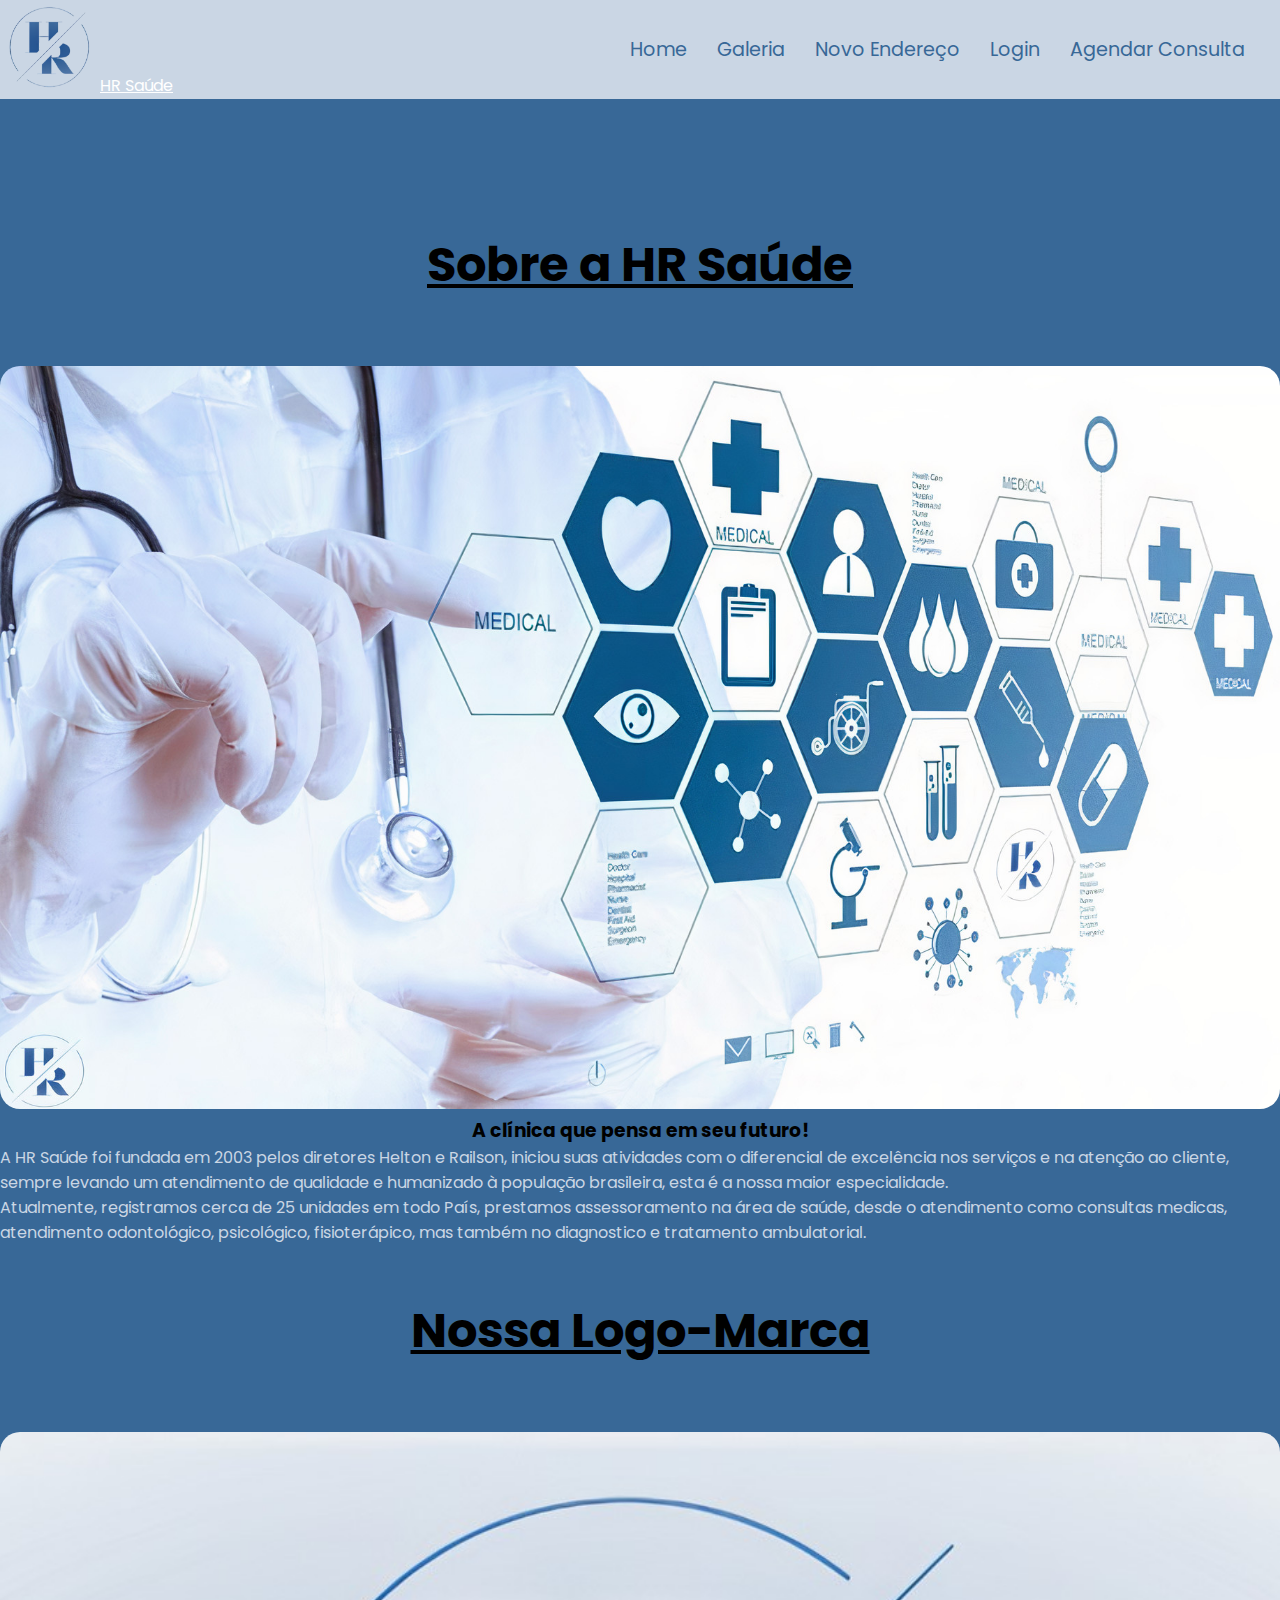
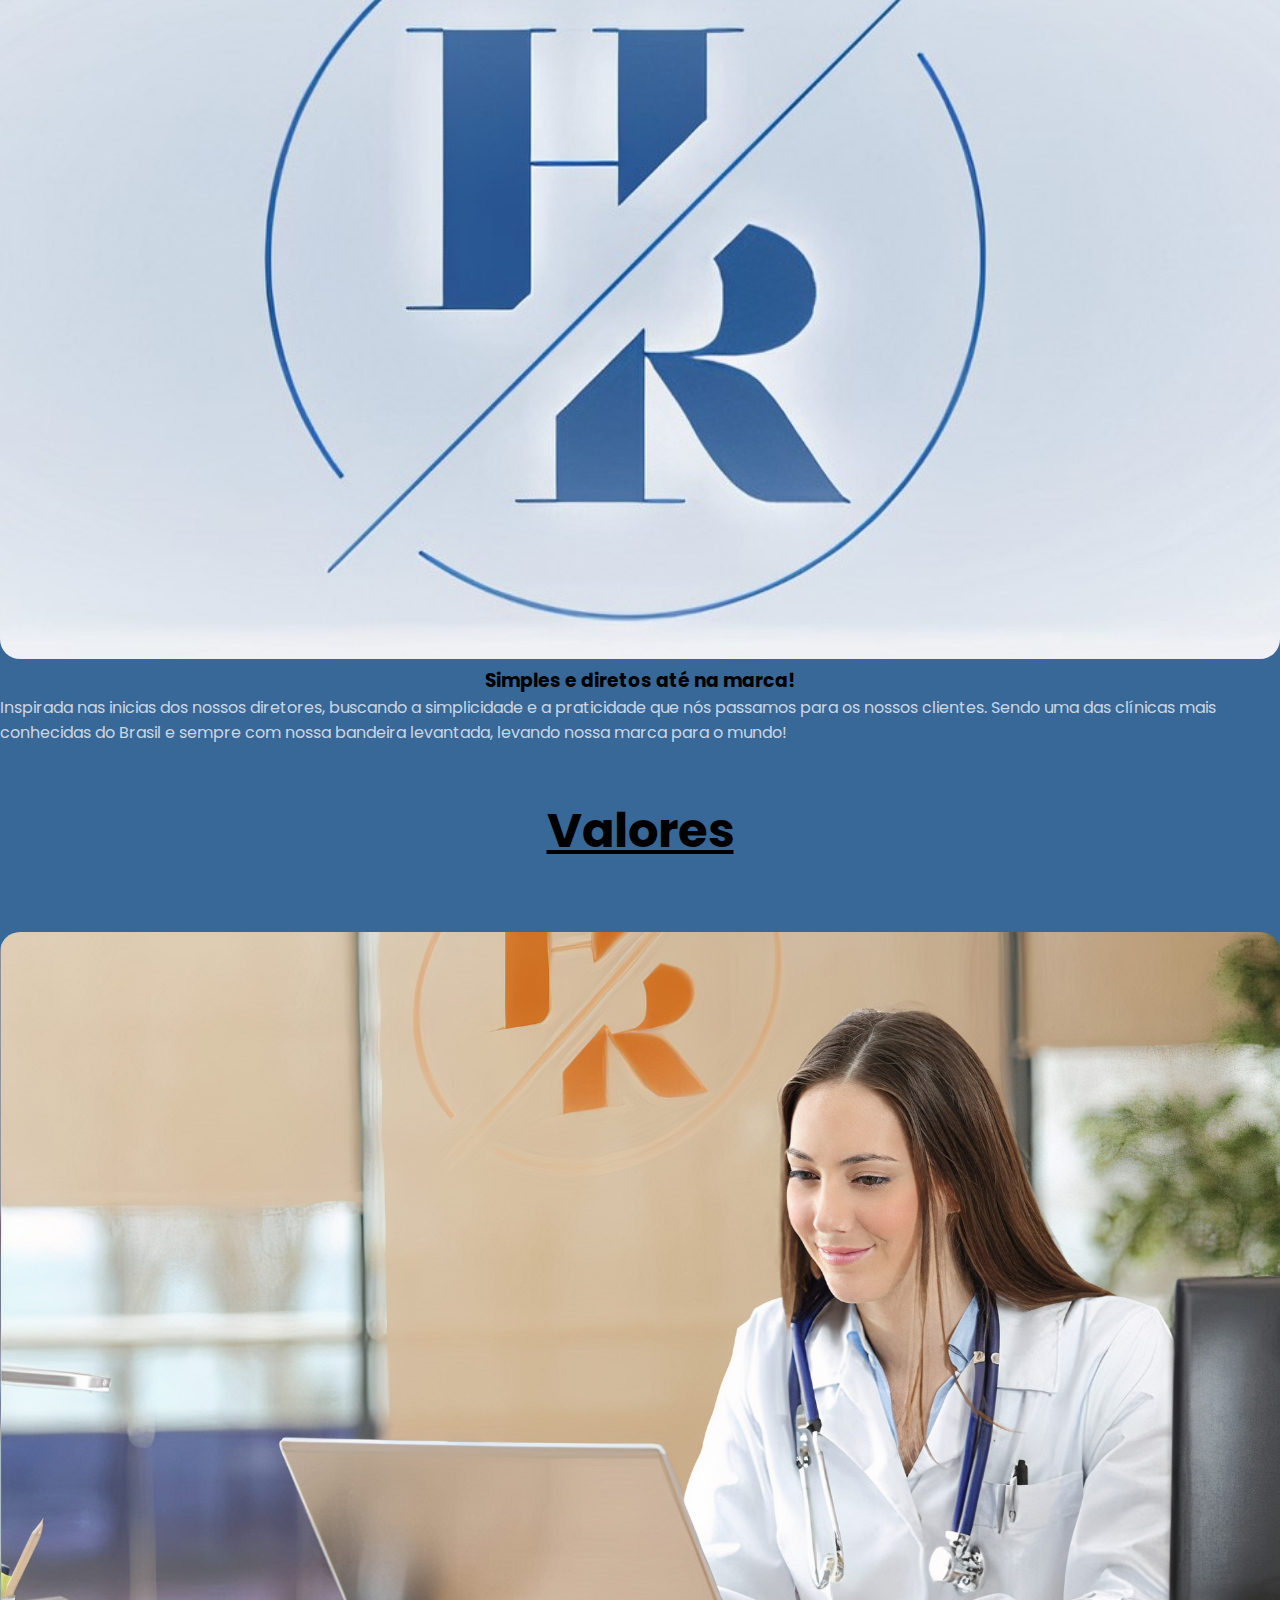
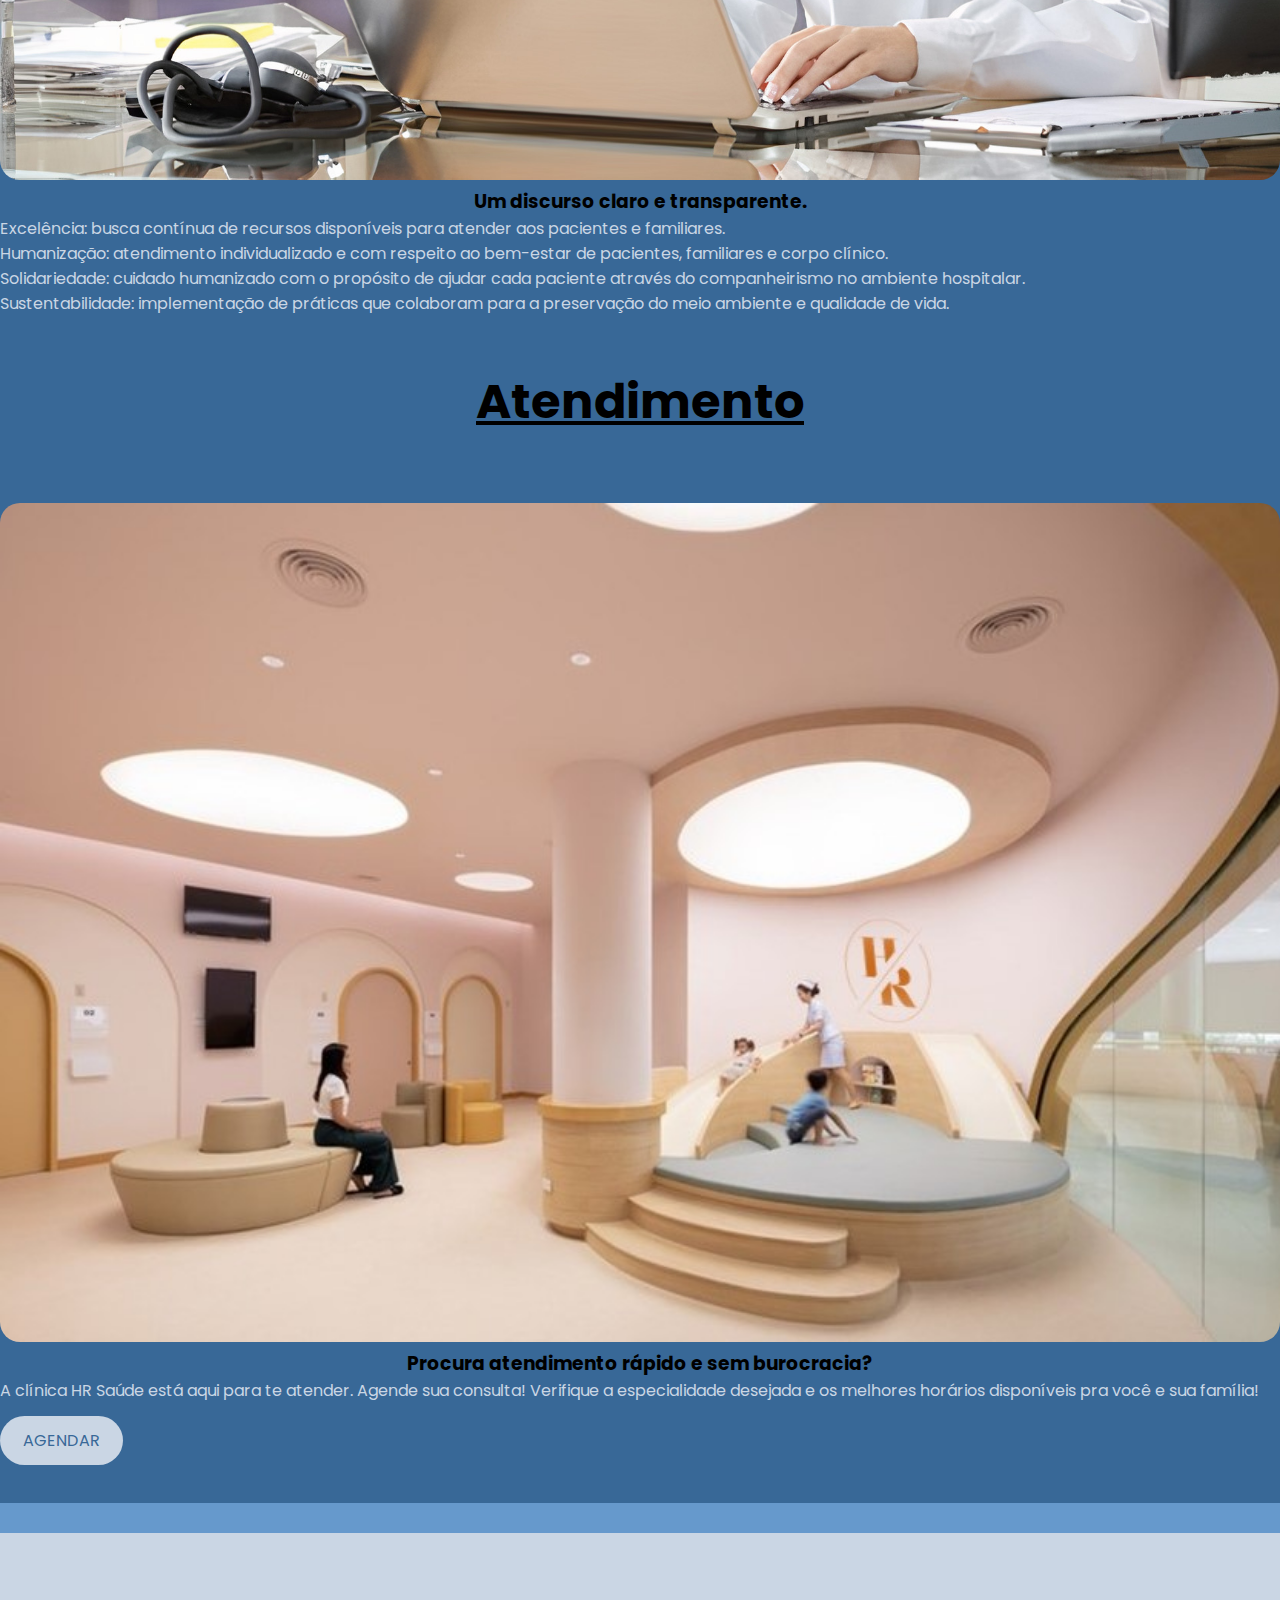
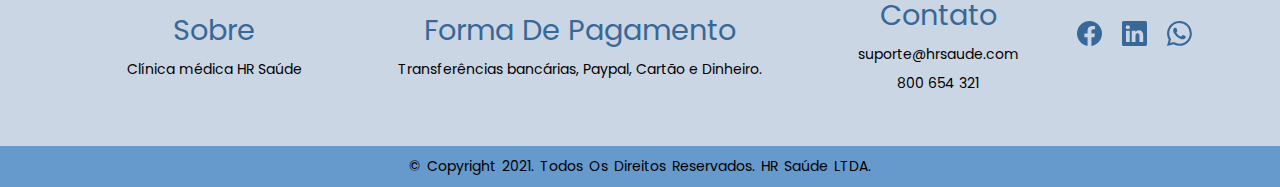
<file: index.html>
<!DOCTYPE html>
<html lang="pt-br">

<head>
    <meta charset="UTF-8">
    <meta http-equiv="X-UA-Compatible" content="IE=edge">
    <meta name="viewport" content="width=device-width, initial-scale=1">
    <link href="https://cdn.jsdelivr.net/npm/bootstrap@5.0.0-beta3/dist/css/bootstrap.min.css" rel="stylesheet"
        integrity="sha384-eOJMYsd53ii+scO/bJGFsiCZc+5NDVN2yr8+0RDqr0Ql0h+rP48ckxlpbzKgwra6" crossorigin="anonymous">
        <title>HR Saúde</title>
    <link rel="stylesheet" href="css/style.css">
    <style>
        *{
            box-sizing: border-box;
            margin: 0;
            padding: 0;
        }
        .col-md-6 p{
            text-align: left;
        }
        img {
            border-radius: 20px;
            width: 100%;
            height: 100%;
            -webkit-transition: -webkit-transform .5s ease;
            transition: transform .5s ease;
        }

        img:hover {
            -webkit-transform: scale(1.1);
            transform: scale(1.1);
        }
    </style>
</head>

<body>
    <header>
            <nav class="fixed-top">
                <a href="index.html" class="navbar-brand">
                    <img id="logo" src="images/HR4-logo.png" alt="HR Saúde">HR Saúde
                </a>
                <div class="abrirMenu"><svg xmlns="http://www.w3.org/2000/svg" width="50" height="50" fill="currentColor" class="bi bi-list" viewBox="0 0 16 16">
                    <path fill-rule="evenodd" d="M2.5 12a.5.5 0 0 1 .5-.5h10a.5.5 0 0 1 0 1H3a.5.5 0 0 1-.5-.5zm0-4a.5.5 0 0 1 .5-.5h10a.5.5 0 0 1 0 1H3a.5.5 0 0 1-.5-.5zm0-4a.5.5 0 0 1 .5-.5h10a.5.5 0 0 1 0 1H3a.5.5 0 0 1-.5-.5z"/>
                  </svg></div>
                  <ul class="menu">
                    <li><a href="index.html">Home</a></li>
                    <li><a href="galeria.html">Galeria</a></li>
                    <li><a href="novo_endereco.html">Novo Endereço</a></li>
                    <li><a href="login.html">Login</a></li>
                    <li><a href="agendar_consulta.html">Agendar Consulta</a></li>
                  <div class="fecharMenu"><svg xmlns="http://www.w3.org/2000/svg" width="50" height="50" fill="currentColor" class="bi bi-x-lg" viewBox="0 0 16 16">
                    <path d="M1.293 1.293a1 1 0 0 1 1.414 0L8 6.586l5.293-5.293a1 1 0 1 1 1.414 1.414L9.414 8l5.293 5.293a1 1 0 0 1-1.414 1.414L8 9.414l-5.293 5.293a1 1 0 0 1-1.414-1.414L6.586 8 1.293 2.707a1 1 0 0 1 0-1.414z"/>
                  </svg></div>
                </ul>
            </nav>
    </header>
    <main>
        <div class="container-fluid">
            <div id="sobre">
                <div class="container">
                    <div class="row">
                        <div class="col-12">
                            <h2 class="titulo">Sobre a HR Saúde</h2>
                        </div>
                        <div class="col-md-6">
                            <img class="img-fluid" src="images/layout.jpg" alt="Clínica HR Saúde">
                        </div>
                        <div class="col-md-6">
                            <h3>A clínica que pensa em seu futuro!</h3>
                            <p>A HR Saúde foi fundada em 2003 pelos diretores Helton e Railson,
                                iniciou suas atividades com o diferencial de excelência nos
                                serviços e na atenção ao cliente, sempre levando um atendimento
                                de qualidade e humanizado à população brasileira, esta é a nossa
                                maior especialidade. </p>
                            <p>Atualmente, registramos cerca de 25 unidades
                                em todo País, prestamos assessoramento na área de saúde, desde o
                                atendimento como consultas medicas, atendimento odontológico,
                                psicológico, fisioterápico, mas também no diagnostico e tratamento
                                ambulatorial.</p>
                        </div>
                    </div>
                    <div class="row">
                        <div class="col-12">
                            <h2 class="titulo">Nossa Logo-Marca</h2>
                        </div>
                        <div class="col-md-6">
                            <img class="img-fluid" src="images/HR4.jpg" alt="Logo-marca">
                        </div>
                        <div class="col-md-6">
                            <h3>Simples e diretos até na marca!</h3>
                            <p>Inspirada nas inicias dos nossos diretores,
                                buscando a simplicidade e a praticidade que
                                nós passamos para os nossos clientes. Sendo
                                uma das clínicas mais conhecidas do Brasil e
                                sempre com nossa bandeira levantada, levando
                                nossa marca para o mundo!</p>
                        </div>
                    </div>
                    <div class="row">
                        <div class="col-12">
                            <h2 class="titulo">Valores</h2>
                        </div>
                        <div class="col-md-6">
                            <img class="img-fluid" src="images/Clinica-4.jpg" alt="Valores">
                        </div>
                        <div class="col-md-6">
                            <h3>Um discurso claro e transparente.</h3>
                            <p>Excelência: busca contínua de recursos disponíveis para atender aos pacientes e
                                familiares.</p>
                            <p>Humanização: atendimento individualizado e com respeito ao bem-estar de pacientes,
                                familiares e corpo clínico.</p>
                            <p>Solidariedade: cuidado humanizado com o propósito de ajudar cada paciente através do
                                companheirismo no ambiente hospitalar.</p>
                            <p>Sustentabilidade: implementação de práticas que colaboram para a preservação do meio
                                ambiente e qualidade de vida.</p>
                        </div>
                    </div>
                    <div class="row">
                        <div class="col-12">
                            <h2 class="titulo">Atendimento</h2>
                        </div>
                        <div class="col-md-6">
                            <img class="img-fluid" src="galeria/clinica-2a.jpg" alt="agendamento">
                        </div>
                        <div class="col-md-6">
                            <h3>Procura atendimento rápido e sem burocracia?</h3>
                            <p>A clínica HR Saúde está aqui para te atender. Agende sua consulta! Verifique a
                                especialidade desejada e os melhores horários disponíveis pra você e sua família!</p>
                            <br>
                            <a href="agendar_consulta.html" class="main-btn">Agendar</a>
                        </div>
                    </div>
                </div>
            </div>
        </div>
    </main>
    <script src="js/app.js"></script>
    <footer class="footer"> 
        <div  class="itens">
                <div>
                    <h3>Sobre</h3>
                    <p>Clínica médica HR Saúde</p>
                </div>
                <div>
                    <h3>Forma de pagamento</h3>
                    <p>Transferências bancárias, Paypal, Cartão e Dinheiro. </p>
                </div>
                <div>
                    <h3>Contato</h3>
                    <p>suporte@hrsaude.com</p>
                    <p>800 654 321</p>
                </div>
            <ul class="icones"> 
                <li><a href="#"><svg xmlns="http://www.w3.org/2000/svg" width="25" height="25" fill="currentColor" class="bi bi-facebook" viewBox="0 0 16 16">
                    <path d="M16 8.049c0-4.446-3.582-8.05-8-8.05C3.58 0-.002 3.603-.002 8.05c0 4.017 2.926 7.347 6.75 7.951v-5.625h-2.03V8.05H6.75V6.275c0-2.017 1.195-3.131 3.022-3.131.876 0 1.791.157 1.791.157v1.98h-1.009c-.993 0-1.303.621-1.303 1.258v1.51h2.218l-.354 2.326H9.25V16c3.824-.604 6.75-3.934 6.75-7.951z"/>
                    </svg></a></li>
                <li><a href="#"><svg xmlns="http://www.w3.org/2000/svg" width="25" height="25" fill="currentColor" class="bi bi-linkedin" viewBox="0 0 16 16">
                    <path d="M0 1.146C0 .513.526 0 1.175 0h13.65C15.474 0 16 .513 16 1.146v13.708c0 .633-.526 1.146-1.175 1.146H1.175C.526 16 0 15.487 0 14.854V1.146zm4.943 12.248V6.169H2.542v7.225h2.401zm-1.2-8.212c.837 0 1.358-.554 1.358-1.248-.015-.709-.52-1.248-1.342-1.248-.822 0-1.359.54-1.359 1.248 0 .694.521 1.248 1.327 1.248h.016zm4.908 8.212V9.359c0-.216.016-.432.08-.586.173-.431.568-.878 1.232-.878.869 0 1.216.662 1.216 1.634v3.865h2.401V9.25c0-2.22-1.184-3.252-2.764-3.252-1.274 0-1.845.7-2.165 1.193v.025h-.016a5.54 5.54 0 0 1 .016-.025V6.169h-2.4c.03.678 0 7.225 0 7.225h2.4z"/>
                    </svg></a></li>
                <li><a href="#"><svg xmlns="http://www.w3.org/2000/svg" width="25" height="25" fill="currentColor" class="bi bi-whatsapp" viewBox="0 0 16 16">
                    <path d="M13.601 2.326A7.854 7.854 0 0 0 7.994 0C3.627 0 .068 3.558.064 7.926c0 1.399.366 2.76 1.057 3.965L0 16l4.204-1.102a7.933 7.933 0 0 0 3.79.965h.004c4.368 0 7.926-3.558 7.93-7.93A7.898 7.898 0 0 0 13.6 2.326zM7.994 14.521a6.573 6.573 0 0 1-3.356-.92l-.24-.144-2.494.654.666-2.433-.156-.251a6.56 6.56 0 0 1-1.007-3.505c0-3.626 2.957-6.584 6.591-6.584a6.56 6.56 0 0 1 4.66 1.931 6.557 6.557 0 0 1 1.928 4.66c-.004 3.639-2.961 6.592-6.592 6.592zm3.615-4.934c-.197-.099-1.17-.578-1.353-.646-.182-.065-.315-.099-.445.099-.133.197-.513.646-.627.775-.114.133-.232.148-.43.05-.197-.1-.836-.308-1.592-.985-.59-.525-.985-1.175-1.103-1.372-.114-.198-.011-.304.088-.403.087-.088.197-.232.296-.346.1-.114.133-.198.198-.33.065-.134.034-.248-.015-.347-.05-.099-.445-1.076-.612-1.47-.16-.389-.323-.335-.445-.34-.114-.007-.247-.007-.38-.007a.729.729 0 0 0-.529.247c-.182.198-.691.677-.691 1.654 0 .977.71 1.916.81 2.049.098.133 1.394 2.132 3.383 2.992.47.205.84.326 1.129.418.475.152.904.129 1.246.08.38-.058 1.171-.48 1.338-.943.164-.464.164-.86.114-.943-.049-.084-.182-.133-.38-.232z"/>
                    </svg></a></li>
            </ul>
        </div>
        <div class="cop"><p>&copy; Copyright 2021. Todos os direitos reservados. HR Saúde LTDA.</p></div>
    </footer>
</body>

</html>
</file>
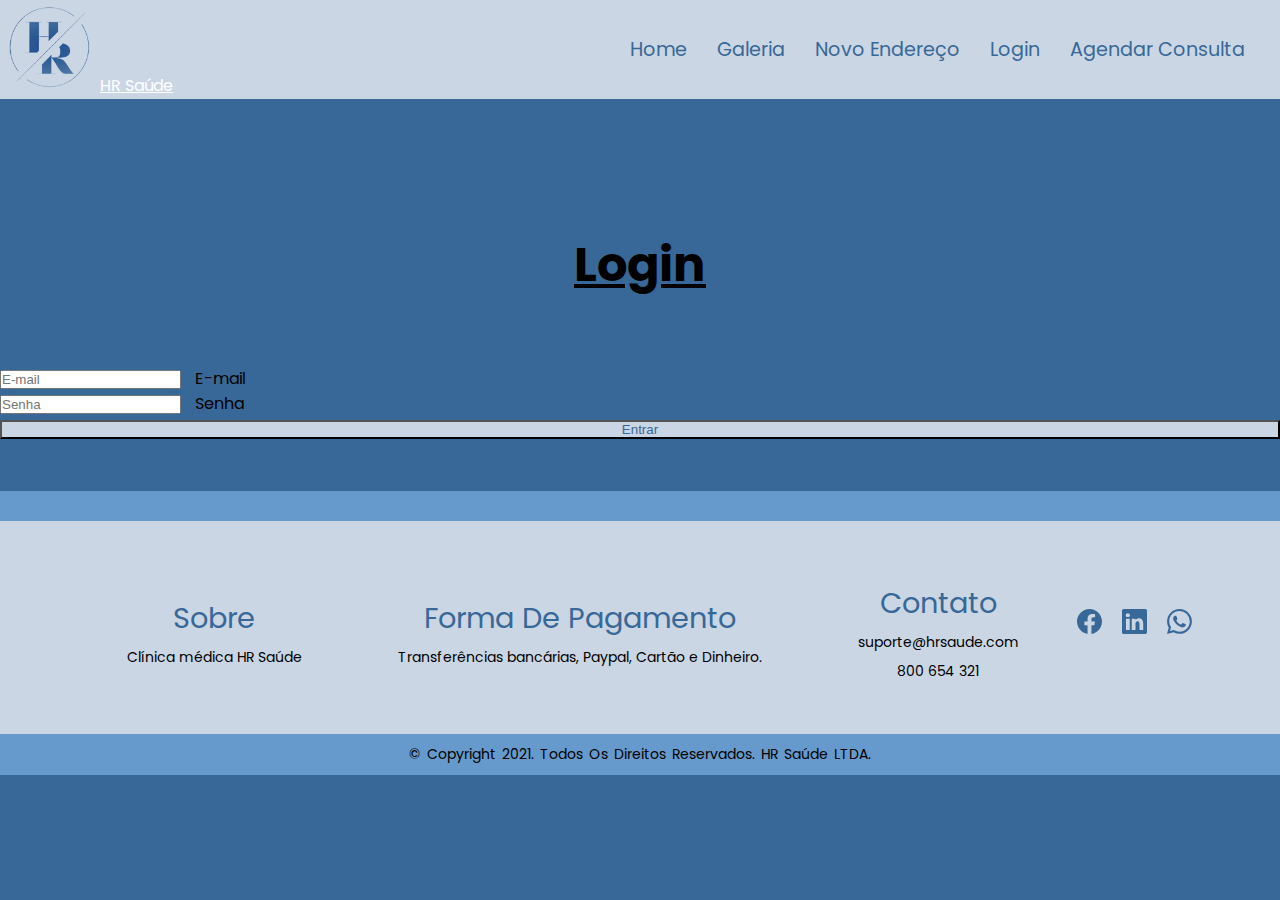
<file: login.html>
<!DOCTYPE html>
<html lang="pt-br">

<head>
    <meta charset="UTF-8">
    <meta http-equiv="X-UA-Compatible" content="IE=edge">
    <meta name="viewport" content="width=device-width, initial-scale=1">
    <link href="https://cdn.jsdelivr.net/npm/bootstrap@5.0.0-beta3/dist/css/bootstrap.min.css" rel="stylesheet"
        integrity="sha384-eOJMYsd53ii+scO/bJGFsiCZc+5NDVN2yr8+0RDqr0Ql0h+rP48ckxlpbzKgwra6" crossorigin="anonymous">
    <title>Login</title>
    <link rel="stylesheet" href="css/style.css">
    
</head>

<body>
    <header>
        <nav class="fixed-top">
            <a href="index.html" class="navbar-brand">
                <img id="logo" src="images/HR4-logo.png" alt="HR Saúde">HR Saúde
            </a>
            <div class="abrirMenu"><svg xmlns="http://www.w3.org/2000/svg" width="50" height="50" fill="currentColor" class="bi bi-list" viewBox="0 0 16 16">
                <path fill-rule="evenodd" d="M2.5 12a.5.5 0 0 1 .5-.5h10a.5.5 0 0 1 0 1H3a.5.5 0 0 1-.5-.5zm0-4a.5.5 0 0 1 .5-.5h10a.5.5 0 0 1 0 1H3a.5.5 0 0 1-.5-.5zm0-4a.5.5 0 0 1 .5-.5h10a.5.5 0 0 1 0 1H3a.5.5 0 0 1-.5-.5z"/>
              </svg></div>
              <ul class="menu">
                <li><a href="index.html">Home</a></li>
                <li><a href="galeria.html">Galeria</a></li>
                <li><a href="novo_endereco.html">Novo Endereço</a></li>
                <li><a href="login.html">Login</a></li>
                <li><a href="agendar_consulta.html">Agendar Consulta</a></li>
              <div class="fecharMenu"><svg xmlns="http://www.w3.org/2000/svg" width="50" height="50" fill="currentColor" class="bi bi-x-lg" viewBox="0 0 16 16">
                <path d="M1.293 1.293a1 1 0 0 1 1.414 0L8 6.586l5.293-5.293a1 1 0 1 1 1.414 1.414L9.414 8l5.293 5.293a1 1 0 0 1-1.414 1.414L8 9.414l-5.293 5.293a1 1 0 0 1-1.414-1.414L6.586 8 1.293 2.707a1 1 0 0 1 0-1.414z"/>
              </svg></div>
            </ul>
        </nav>
        <script  src="js/app.js"></script>
</header>
    <h2 class="titulo">Login</h2>
    <div class="container">
        <main class="box">
            <form>
                <!-- E-mail e senha -->
                <div class="row">
                    <div class="form-floating mb-3 col-md-12">
                        <input type="email" name="email" class="form-control" id="email" placeholder="E-mail" minlength="3"
                            required autocomplete="off">
                        <label for="email" class="form-label">E-mail</label>
                    </div>
                    <div class="form-floating mb-3 col-sm-12">
                        <input type="password" name="senha" class="form-control" id="senha" placeholder="Senha"
                             autocomplete="off"><!--minlength="3" required-->
                        <label for="senha" class="form-label">Senha</label>
                    </div>
                    <div class="col-md-12">
                        <button id="botao" class="btn btn-primary btn-block" type="button" value="Entrar">Entrar</button>
                    </div>
                    <div class="col-sm-12 d-grid">
                        <p id="msgErro">Dados inválidos! Tente novamente.</p>
                    </div>
                </div>
            </form>
        </main>
    </div>

    <script>

                function enviaForm() {
                    
                    let xhr = new XMLHttpRequest();
                    
                    // O formulário será enviado como um objeto FormData
                    // A requisição deve utilizar o método POST
                    xhr.open("POST", "checar_login.php");
                    xhr.onload = function () {
                        // verifica o código de status retornado pelo servidor
                        if (xhr.status != 200) {
                        console.error("Falha inesperada: " + xhr.responseText);
                        return;
                        }

                        // converte a string JSON para objeto JS
                        try {
                        var response = JSON.parse(xhr.responseText);
                        }
                        catch (e) {
                        console.error("String JSON inválida: " + xhr.responseText);
                        return;
                        }

                        // utiliza os dados da resposta
                        if (response.success){
                        document.querySelector("#msgErro").style.display = "none";
                        let url = window.open(response.detail, '_blank');
                        form.reset();
                        window.location = a;
                        }
                        else {
                        document.querySelector("#msgErro").style.display = 'block';
                        form.senha.value = "";
                        form.senha.focus();
                        }
                    }

                    xhr.onerror = function () {
                        console.error("Erro de rede - requisição não finalizada");
                    };

                    // envia o formulário de login utilizando a interface FormData
                    const form = document.querySelector("form");
                    xhr.send(new FormData(form));
                    }

                    window.onload = function () {
                    const btnLogin = document.querySelector("#botao");
                    btnLogin.onclick = enviaForm;
                }

        //bootstrap
        src = "https://cdn.jsdelivr.net/npm/bootstrap@5.0.0-beta3/dist/js/bootstrap.bundle.min.js"
        integrity = "sha384-JEW9xMcG8R+pH31jmWH6WWP0WintQrMb4s7ZOdauHnUtxwoG2vI5DkLtS3qm9Ekf"
        crossorigin = "anonymous"

    </script>
    <footer class="footer"> 
        <div  class="itens">
                <div>
                    <h3>Sobre</h3>
                    <p>Clínica médica HR Saúde</p>
                </div>
                <div>
                    <h3>Forma de pagamento</h3>
                    <p>Transferências bancárias, Paypal, Cartão e Dinheiro. </p>
                </div>
                <div>
                    <h3>Contato</h3>
                    <p>suporte@hrsaude.com</p>
                    <p>800 654 321</p>
                </div>
            <ul class="icones"> 
                <li><a href="#"><svg xmlns="http://www.w3.org/2000/svg" width="25" height="25" fill="currentColor" class="bi bi-facebook" viewBox="0 0 16 16">
                    <path d="M16 8.049c0-4.446-3.582-8.05-8-8.05C3.58 0-.002 3.603-.002 8.05c0 4.017 2.926 7.347 6.75 7.951v-5.625h-2.03V8.05H6.75V6.275c0-2.017 1.195-3.131 3.022-3.131.876 0 1.791.157 1.791.157v1.98h-1.009c-.993 0-1.303.621-1.303 1.258v1.51h2.218l-.354 2.326H9.25V16c3.824-.604 6.75-3.934 6.75-7.951z"/>
                    </svg></a></li>
                <li><a href="#"><svg xmlns="http://www.w3.org/2000/svg" width="25" height="25" fill="currentColor" class="bi bi-linkedin" viewBox="0 0 16 16">
                    <path d="M0 1.146C0 .513.526 0 1.175 0h13.65C15.474 0 16 .513 16 1.146v13.708c0 .633-.526 1.146-1.175 1.146H1.175C.526 16 0 15.487 0 14.854V1.146zm4.943 12.248V6.169H2.542v7.225h2.401zm-1.2-8.212c.837 0 1.358-.554 1.358-1.248-.015-.709-.52-1.248-1.342-1.248-.822 0-1.359.54-1.359 1.248 0 .694.521 1.248 1.327 1.248h.016zm4.908 8.212V9.359c0-.216.016-.432.08-.586.173-.431.568-.878 1.232-.878.869 0 1.216.662 1.216 1.634v3.865h2.401V9.25c0-2.22-1.184-3.252-2.764-3.252-1.274 0-1.845.7-2.165 1.193v.025h-.016a5.54 5.54 0 0 1 .016-.025V6.169h-2.4c.03.678 0 7.225 0 7.225h2.4z"/>
                    </svg></a></li>
                <li><a href="#"><svg xmlns="http://www.w3.org/2000/svg" width="25" height="25" fill="currentColor" class="bi bi-whatsapp" viewBox="0 0 16 16">
                    <path d="M13.601 2.326A7.854 7.854 0 0 0 7.994 0C3.627 0 .068 3.558.064 7.926c0 1.399.366 2.76 1.057 3.965L0 16l4.204-1.102a7.933 7.933 0 0 0 3.79.965h.004c4.368 0 7.926-3.558 7.93-7.93A7.898 7.898 0 0 0 13.6 2.326zM7.994 14.521a6.573 6.573 0 0 1-3.356-.92l-.24-.144-2.494.654.666-2.433-.156-.251a6.56 6.56 0 0 1-1.007-3.505c0-3.626 2.957-6.584 6.591-6.584a6.56 6.56 0 0 1 4.66 1.931 6.557 6.557 0 0 1 1.928 4.66c-.004 3.639-2.961 6.592-6.592 6.592zm3.615-4.934c-.197-.099-1.17-.578-1.353-.646-.182-.065-.315-.099-.445.099-.133.197-.513.646-.627.775-.114.133-.232.148-.43.05-.197-.1-.836-.308-1.592-.985-.59-.525-.985-1.175-1.103-1.372-.114-.198-.011-.304.088-.403.087-.088.197-.232.296-.346.1-.114.133-.198.198-.33.065-.134.034-.248-.015-.347-.05-.099-.445-1.076-.612-1.47-.16-.389-.323-.335-.445-.34-.114-.007-.247-.007-.38-.007a.729.729 0 0 0-.529.247c-.182.198-.691.677-.691 1.654 0 .977.71 1.916.81 2.049.098.133 1.394 2.132 3.383 2.992.47.205.84.326 1.129.418.475.152.904.129 1.246.08.38-.058 1.171-.48 1.338-.943.164-.464.164-.86.114-.943-.049-.084-.182-.133-.38-.232z"/>
                    </svg></a></li>
            </ul>
        </div>
        <div class="cop"><p>&copy; Copyright 2021. Todos os direitos reservados. HR Saúde LTDA.</p></div>
    </footer>
</body>

</html>
</file>
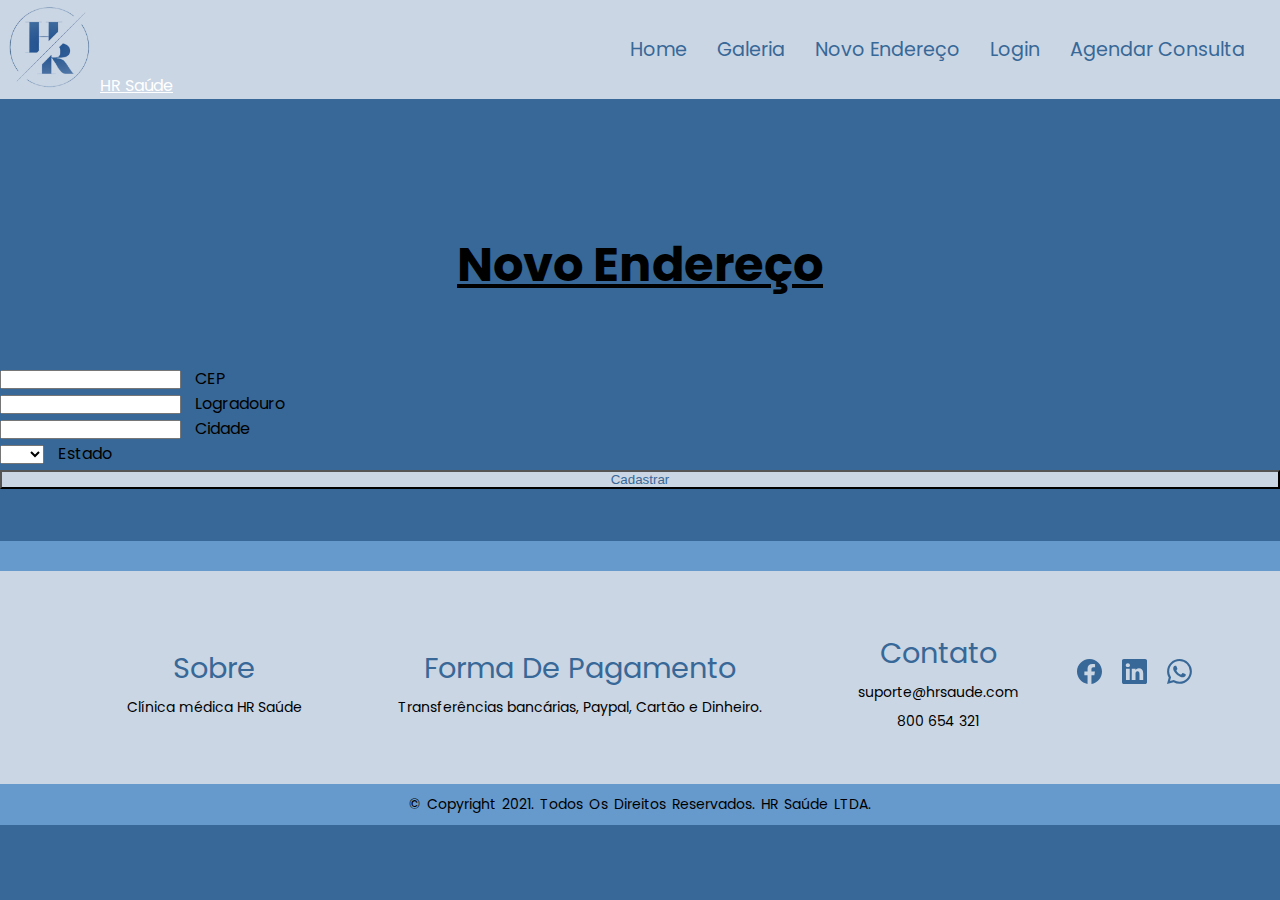
<file: novo_endereco.html>
<!DOCTYPE html>
<html lang="pt-br">

<head>
    <meta charset="UTF-8">
    <meta http-equiv="X-UA-Compatible" content="IE=edge">
    <meta name="viewport" content="width=device-width, initial-scale=1">
    <link href="https://cdn.jsdelivr.net/npm/bootstrap@5.0.0-beta3/dist/css/bootstrap.min.css" rel="stylesheet"
        integrity="sha384-eOJMYsd53ii+scO/bJGFsiCZc+5NDVN2yr8+0RDqr0Ql0h+rP48ckxlpbzKgwra6" crossorigin="anonymous">
    <title>Novo Endereço</title>
    <link rel="stylesheet" href="css/style.css">
    <style>
        #modal{
            width: 100vw;
            height: 100vh;
            color: white;
            background-color: rgba(0, 0, 0, .7);
            position: fixed;
            top: 0px;
            left: 0px;
            z-index: 2000;                
        }
        .modal{
            display: none;
        }
        #btnmodal{
            background-color: #386897;
            color: #fff;
            border: 1px solid #386897;
        }
        #btnmodal:hover{
            border: 1px solid #cad6e4;
        }


        #modal-erro{
                width: 100vw;
                height: 100vh;
                color: white;
                background-color: rgba(0, 0, 0, .7);
                position: fixed;
                top: 0px;
                left: 0px;
                z-index: 2000;                
            }
        .modal-erro{
            display: none;
        }
    </style>
</head>

<body>
    <header>
        <nav class="fixed-top">
            <a href="index.html" class="navbar-brand">
                <img id="logo" src="images/HR4-logo.png" alt="HR Saúde">HR Saúde
            </a>
            <div class="abrirMenu"><svg xmlns="http://www.w3.org/2000/svg" width="50" height="50" fill="currentColor" class="bi bi-list" viewBox="0 0 16 16">
                <path fill-rule="evenodd" d="M2.5 12a.5.5 0 0 1 .5-.5h10a.5.5 0 0 1 0 1H3a.5.5 0 0 1-.5-.5zm0-4a.5.5 0 0 1 .5-.5h10a.5.5 0 0 1 0 1H3a.5.5 0 0 1-.5-.5zm0-4a.5.5 0 0 1 .5-.5h10a.5.5 0 0 1 0 1H3a.5.5 0 0 1-.5-.5z"/>
              </svg></div>
              <ul class="menu">
                <li><a href="index.html">Home</a></li>
                <li><a href="galeria.html">Galeria</a></li>
                <li><a href="novo_endereco.html">Novo Endereço</a></li>
                <li><a href="login.html">Login</a></li>
                <li><a href="agendar_consulta.html">Agendar Consulta</a></li>
              <div class="fecharMenu"><svg xmlns="http://www.w3.org/2000/svg" width="50" height="50" fill="currentColor" class="bi bi-x-lg" viewBox="0 0 16 16">
                <path d="M1.293 1.293a1 1 0 0 1 1.414 0L8 6.586l5.293-5.293a1 1 0 1 1 1.414 1.414L9.414 8l5.293 5.293a1 1 0 0 1-1.414 1.414L8 9.414l-5.293 5.293a1 1 0 0 1-1.414-1.414L6.586 8 1.293 2.707a1 1 0 0 1 0-1.414z"/>
              </svg></div>
            </ul>
        </nav>
        <script src="js/app.js"></script>
</header>
    <h2 class="titulo">Novo Endereço</h2>
    <div class="container">
        <main>
            <div class="modal-erro container">
                <div id = "modal-erro"  class="modal-content align-items-center justify-content-center">
                    <svg xmlns="http://www.w3.org/2000/svg" width="60" height="60" color = "red" fill="currentColor" class="bi bi-x-circle mb-3" viewBox="0 0 16 16">
                        <path d="M8 15A7 7 0 1 1 8 1a7 7 0 0 1 0 14zm0 1A8 8 0 1 0 8 0a8 8 0 0 0 0 16z"/>
                        <path d="M4.646 4.646a.5.5 0 0 1 .708 0L8 7.293l2.646-2.647a.5.5 0 0 1 .708.708L8.707 8l2.647 2.646a.5.5 0 0 1-.708.708L8 8.707l-2.646 2.647a.5.5 0 0 1-.708-.708L7.293 8 4.646 5.354a.5.5 0 0 1 0-.708z"/>
                    </svg>
                    <br>
                    <h3> Erro ao fazer cadastro!</h3>
                    <h5> Um dos campos não foi inserido ou CEP já cadastrado!</h5>
                    <br>
                    <button type="button" class = "buttonCloseErro btn-danger w-25">Tente novamente</button>
                    
                </div>
            </div>
            <div class="modal container" >
                <div id = "modal"  class="modal-content align-items-center justify-content-center">
                    <svg xmlns="http://www.w3.org/2000/svg" width="60" height="60" color = #386897 fill="currentColor" class="bi bi-check2-circle mb-3" viewBox="0 0 16 16">
                        <path d="M2.5 8a5.5 5.5 0 0 1 8.25-4.764.5.5 0 0 0 .5-.866A6.5 6.5 0 1 0 14.5 8a.5.5 0 0 0-1 0 5.5 5.5 0 1 1-11 0z"/>
                        <path d="M15.354 3.354a.5.5 0 0 0-.708-.708L8 9.293 5.354 6.646a.5.5 0 1 0-.708.708l3 3a.5.5 0 0 0 .708 0l7-7z"/>
                    </svg>
                    <h3> Cadastro Concluído!</h3>
                    <br>
                    <button id = "btnmodal" type="button" class = "buttonClose w-25">Fechar</button>
                </div>
            </div>
            <form>
                <div class="row">
                    <div class="form-floating mb-3 col-md-4">
                        <input type="text" class="form-control" id="cep" name="cep" placeholder=""
                            minlength="9" required autocomplete="off">
                        <label for="cep" class="form-label">CEP</label>
                    </div>
                    <div class="form-floating mb-3 col-md-8">
                        <input type="text" class="form-control" id="logradouro" name="logradouro" 
                            placeholder="" minlength="3" required autocomplete="off">
                        <label for="logradouro" class="form-label">Logradouro</label>
                    </div>
                    <div class="form-floating mb-3 col-md-8">
                        <input type="text" class="form-control" id="cidade" name="cidade" placeholder=""
                            minlength="3" required autocomplete="off">
                        <label for="cidade" class="form-label">Cidade</label>
                    </div>
                    <div class="form-floating mb-3 col-md-4">
                        <select id="estado" name="estado" class="form-select" required>
                            <option selected></option>
                            <option value="AC">AC</option>
                            <option value="AL">AL</option>
                            <option value="AP">AP</option>
                            <option value="AM">AM</option>
                            <option value="BA">BA</option>
                            <option value="CE">CE</option>
                            <option value="DF">DF</option>
                            <option value="ES">ES</option>
                            <option value="GO">GO</option>
                            <option value="MA">MA</option>
                            <option value="MT">MT</option>
                            <option value="MS">MS</option>
                            <option value="MG">MG</option>
                            <option value="PA">PA</option>
                            <option value="PB">PB</option>
                            <option value="PR">PR</option>
                            <option value="PE">PE</option>
                            <option value="PI">PI</option>
                            <option value="RJ">RJ</option>
                            <option value="RN">RN</option>
                            <option value="RS">RS</option>
                            <option value="RO">RO</option>
                            <option value="RR">RR</option>
                            <option value="SC">SC</option>
                            <option value="SP">SP</option>
                            <option value="SE">SE</option>
                            <option value="TO">TO</option>
                        </select>
                        <label for="estado" class="form-label">Estado</label>
                    </div>                    
                    <div>
                        <button id="button" class="btn btn-primary col-md-12" type="button" value="Cadastrar">Cadastrar</button>
                    </div>                  
                </div>
            </form>
        </main>
    </div>
    <script>
        function enviaEndereco() {
            
            let meuForm = document.querySelector("form");
            let formData = new FormData(meuForm);
            
            const options = {
                method: "POST",
                body: formData
            }
            
            fetch("enderecos.php", options)
                .then(response => response.json()) 
                .then(data =>{
                    console.log(data.success);
                    if(data.success == true){
                    document.querySelector(".modal").style.display = "block";
                    meuForm.reset();
                    }else{
                        throw new Error(response.status);
                    }
                     })
                .catch(error => {
                    console.error(error);
                    document.querySelector(".modal-erro").style.display = "block";
                })
        }

        window.onload = function () {
            const botao = document.querySelector("#button");
            botao.onclick = enviaEndereco;

            const modalErro = document.querySelector(".modal-erro");
            const buttonCloseErro = modalErro.querySelector(".buttonCloseErro");
            buttonCloseErro.addEventListener("click", function(){
                modalErro.style.display = "none";
        });

            const modal = document.querySelector(".modal");
            const buttonClose = modal.querySelector(".buttonClose");
            buttonClose.addEventListener("click", function(){
                modal.style.display = "none";
        });
        }

        //bootstrap
        src = "https://cdn.jsdelivr.net/npm/bootstrap@5.0.0-beta3/dist/js/bootstrap.bundle.min.js"
        integrity = "sha384-JEW9xMcG8R+pH31jmWH6WWP0WintQrMb4s7ZOdauHnUtxwoG2vI5DkLtS3qm9Ekf"
        crossorigin = "anonymous"

    </script>
    <footer class="footer"> 
        <div  class="itens">
                <div>
                    <h3>Sobre</h3>
                    <p>Clínica médica HR Saúde</p>
                </div>
                <div>
                    <h3>Forma de pagamento</h3>
                    <p>Transferências bancárias, Paypal, Cartão e Dinheiro. </p>
                </div>
                <div>
                    <h3>Contato</h3>
                    <p>suporte@hrsaude.com</p>
                    <p>800 654 321</p>
                </div>
            <ul class="icones"> 
                <li><a href="#"><svg xmlns="http://www.w3.org/2000/svg" width="25" height="25" fill="currentColor" class="bi bi-facebook" viewBox="0 0 16 16">
                    <path d="M16 8.049c0-4.446-3.582-8.05-8-8.05C3.58 0-.002 3.603-.002 8.05c0 4.017 2.926 7.347 6.75 7.951v-5.625h-2.03V8.05H6.75V6.275c0-2.017 1.195-3.131 3.022-3.131.876 0 1.791.157 1.791.157v1.98h-1.009c-.993 0-1.303.621-1.303 1.258v1.51h2.218l-.354 2.326H9.25V16c3.824-.604 6.75-3.934 6.75-7.951z"/>
                    </svg></a></li>
                <li><a href="#"><svg xmlns="http://www.w3.org/2000/svg" width="25" height="25" fill="currentColor" class="bi bi-linkedin" viewBox="0 0 16 16">
                    <path d="M0 1.146C0 .513.526 0 1.175 0h13.65C15.474 0 16 .513 16 1.146v13.708c0 .633-.526 1.146-1.175 1.146H1.175C.526 16 0 15.487 0 14.854V1.146zm4.943 12.248V6.169H2.542v7.225h2.401zm-1.2-8.212c.837 0 1.358-.554 1.358-1.248-.015-.709-.52-1.248-1.342-1.248-.822 0-1.359.54-1.359 1.248 0 .694.521 1.248 1.327 1.248h.016zm4.908 8.212V9.359c0-.216.016-.432.08-.586.173-.431.568-.878 1.232-.878.869 0 1.216.662 1.216 1.634v3.865h2.401V9.25c0-2.22-1.184-3.252-2.764-3.252-1.274 0-1.845.7-2.165 1.193v.025h-.016a5.54 5.54 0 0 1 .016-.025V6.169h-2.4c.03.678 0 7.225 0 7.225h2.4z"/>
                    </svg></a></li>
                <li><a href="#"><svg xmlns="http://www.w3.org/2000/svg" width="25" height="25" fill="currentColor" class="bi bi-whatsapp" viewBox="0 0 16 16">
                    <path d="M13.601 2.326A7.854 7.854 0 0 0 7.994 0C3.627 0 .068 3.558.064 7.926c0 1.399.366 2.76 1.057 3.965L0 16l4.204-1.102a7.933 7.933 0 0 0 3.79.965h.004c4.368 0 7.926-3.558 7.93-7.93A7.898 7.898 0 0 0 13.6 2.326zM7.994 14.521a6.573 6.573 0 0 1-3.356-.92l-.24-.144-2.494.654.666-2.433-.156-.251a6.56 6.56 0 0 1-1.007-3.505c0-3.626 2.957-6.584 6.591-6.584a6.56 6.56 0 0 1 4.66 1.931 6.557 6.557 0 0 1 1.928 4.66c-.004 3.639-2.961 6.592-6.592 6.592zm3.615-4.934c-.197-.099-1.17-.578-1.353-.646-.182-.065-.315-.099-.445.099-.133.197-.513.646-.627.775-.114.133-.232.148-.43.05-.197-.1-.836-.308-1.592-.985-.59-.525-.985-1.175-1.103-1.372-.114-.198-.011-.304.088-.403.087-.088.197-.232.296-.346.1-.114.133-.198.198-.33.065-.134.034-.248-.015-.347-.05-.099-.445-1.076-.612-1.47-.16-.389-.323-.335-.445-.34-.114-.007-.247-.007-.38-.007a.729.729 0 0 0-.529.247c-.182.198-.691.677-.691 1.654 0 .977.71 1.916.81 2.049.098.133 1.394 2.132 3.383 2.992.47.205.84.326 1.129.418.475.152.904.129 1.246.08.38-.058 1.171-.48 1.338-.943.164-.464.164-.86.114-.943-.049-.084-.182-.133-.38-.232z"/>
                    </svg></a></li>
            </ul>
        </div>
        <div class="cop"><p>&copy; Copyright 2021. Todos os direitos reservados. HR Saúde LTDA.</p></div>
    </footer>
</body>

</html>
</file>
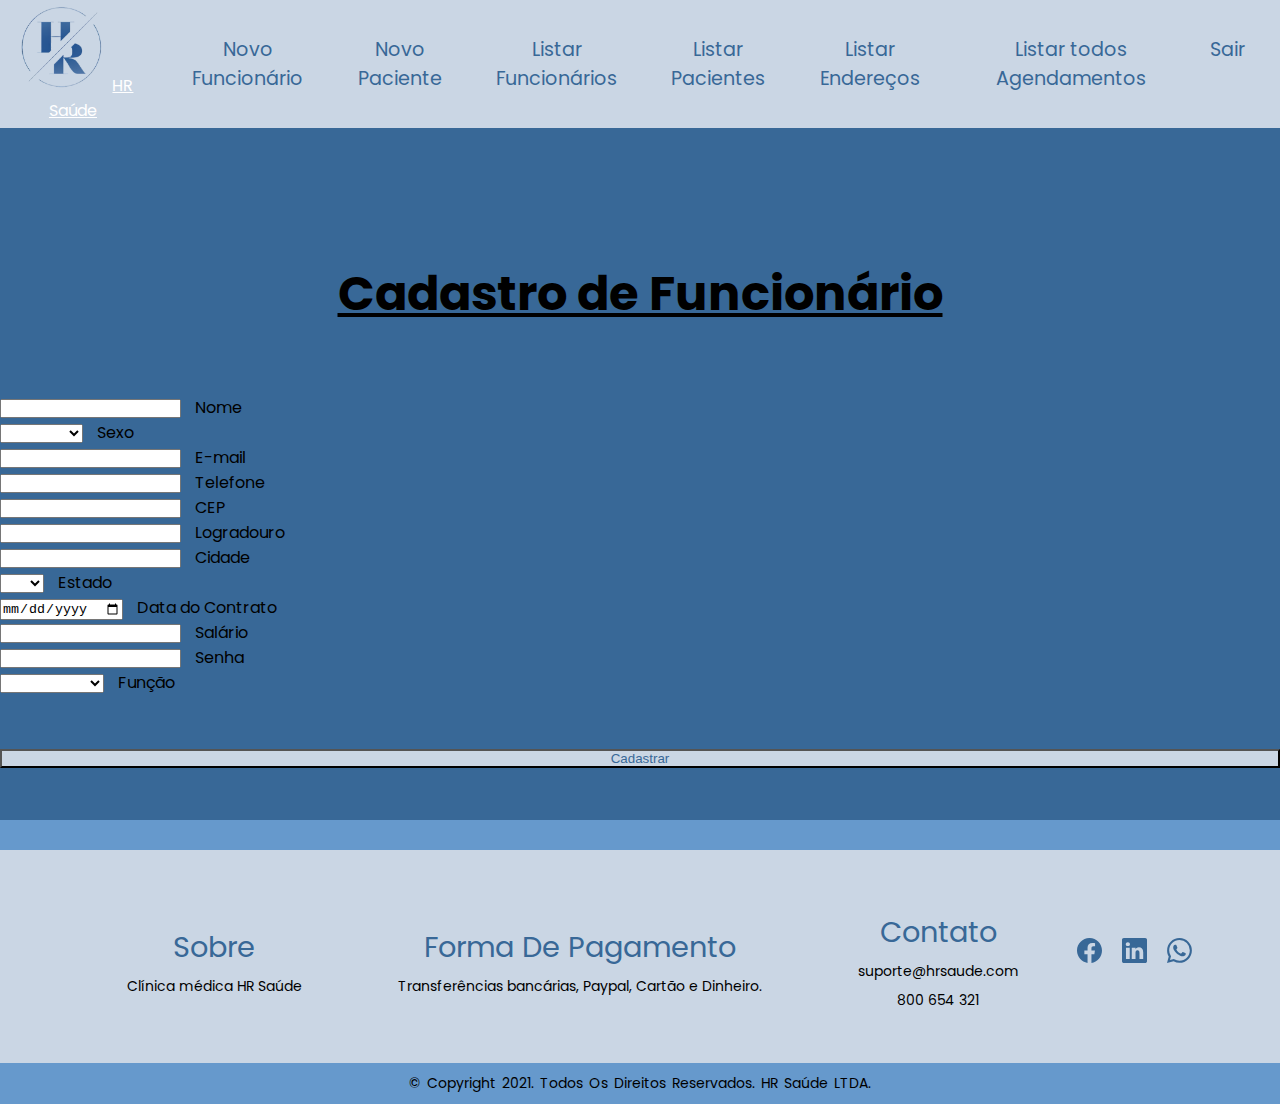
<file: parte_restrita/novo_funcionario.html>
<!DOCTYPE html>
<html lang="pt-br">

<head>
    <meta charset="UTF-8">
    <meta http-equiv="X-UA-Compatible" content="IE=edge">
    <meta name="viewport" content="width=device-width, initial-scale=1">
    <link href="https://cdn.jsdelivr.net/npm/bootstrap@5.0.0-beta3/dist/css/bootstrap.min.css" rel="stylesheet"
        integrity="sha384-eOJMYsd53ii+scO/bJGFsiCZc+5NDVN2yr8+0RDqr0Ql0h+rP48ckxlpbzKgwra6" crossorigin="anonymous">
    <title>Novo Funcionário</title>
    <link rel="stylesheet" href="../css/style.css">
    <style>
        .especialidade {
            visibility: hidden;
        }

        .crm {
            visibility: hidden;
        }

        #modal {
            width: 100vw;
            height: 100vh;
            color: white;
            background-color: rgba(0, 0, 0, .7);
            position: fixed;
            top: 0px;
            left: 0px;
            z-index: 2000;
        }

        .modal {
            display: none;
        }

        #btnmodal {
            background-color: #386897;
            color: #fff;
            border: 1px solid #386897;
        }

        #btnmodal:hover {
            border: 1px solid #cad6e4;
        }

        #modal-erro {
            width: 100vw;
            height: 100vh;
            color: white;
            background-color: rgba(0, 0, 0, .7);
            position: fixed;
            top: 0px;
            left: 0px;
            z-index: 2000;
        }

        .modal-erro {
            display: none;
        }
    </style>

</head>

<body>
    <header>
        <nav class="fixed-top">
            <a href="index.php" class="navbar-brand">
                <img id="logo" src="../images/HR4-logo.png" alt="HR Saúde">HR Saúde
            </a>
            <div class="abrirMenu"><svg xmlns="http://www.w3.org/2000/svg" width="50" height="50" fill="currentColor"
                    class="bi bi-list" viewBox="0 0 16 16">
                    <path fill-rule="evenodd"
                        d="M2.5 12a.5.5 0 0 1 .5-.5h10a.5.5 0 0 1 0 1H3a.5.5 0 0 1-.5-.5zm0-4a.5.5 0 0 1 .5-.5h10a.5.5 0 0 1 0 1H3a.5.5 0 0 1-.5-.5zm0-4a.5.5 0 0 1 .5-.5h10a.5.5 0 0 1 0 1H3a.5.5 0 0 1-.5-.5z" />
                </svg></div>
            <ul class="menu">
                <li><a class="nav-link" href="novo_funcionario.html">Novo Funcionário</a></li>
                <li><a class="nav-link" href="novo_paciente.php">Novo Paciente</a></li>
                <li><a class="nav-link" href="listar_funcionarios.php">Listar Funcionários</a></li>
                <li><a class="nav-link" href="listar_pacientes.php">Listar Pacientes</a></li>
                <li><a class="nav-link" href="listar_enderecos.php">Listar Endereços</a></li>
                <li><a class="nav-link" href="listar_todos_agendamentos.php">Listar todos Agendamentos</a></li>
                <li><a class="nav-link" href="../logout.php">Sair</a></li>
                <div class="fecharMenu"><svg xmlns="http://www.w3.org/2000/svg" width="50" height="50"
                        fill="currentColor" class="bi bi-x-lg" viewBox="0 0 16 16">
                        <path
                            d="M1.293 1.293a1 1 0 0 1 1.414 0L8 6.586l5.293-5.293a1 1 0 1 1 1.414 1.414L9.414 8l5.293 5.293a1 1 0 0 1-1.414 1.414L8 9.414l-5.293 5.293a1 1 0 0 1-1.414-1.414L6.586 8 1.293 2.707a1 1 0 0 1 0-1.414z" />
                    </svg></div>
            </ul>
        </nav>
        <script src="../js/app.js"></script>
    </header>
    <div class="container">
        <main>
            <div class="modal-erro container">
                <div id="modal-erro" class="modal-content align-items-center justify-content-center">
                    <svg xmlns="http://www.w3.org/2000/svg" width="60" height="60" color="red" fill="currentColor"
                        class="bi bi-x-circle mb-3" viewBox="0 0 16 16">
                        <path d="M8 15A7 7 0 1 1 8 1a7 7 0 0 1 0 14zm0 1A8 8 0 1 0 8 0a8 8 0 0 0 0 16z" />
                        <path
                            d="M4.646 4.646a.5.5 0 0 1 .708 0L8 7.293l2.646-2.647a.5.5 0 0 1 .708.708L8.707 8l2.647 2.646a.5.5 0 0 1-.708.708L8 8.707l-2.646 2.647a.5.5 0 0 1-.708-.708L7.293 8 4.646 5.354a.5.5 0 0 1 0-.708z" />
                    </svg>
                    <br>
                    <h3> Erro ao fazer cadastro!</h3>
                    <h5> Um dos campos não foi inserido ou email já cadastrado!</h5>
                    <br>
                    <button type="button" class="buttonCloseErro btn-danger w-25">Tente novamente</button>

                </div>
            </div>
            <div class="modal container">
                <div id="modal" class="modal-content align-items-center justify-content-center">
                    <svg xmlns="http://www.w3.org/2000/svg" width="60" height="60" color=#386897 fill="currentColor"
                        class="bi bi-check2-circle mb-3" viewBox="0 0 16 16">
                        <path
                            d="M2.5 8a5.5 5.5 0 0 1 8.25-4.764.5.5 0 0 0 .5-.866A6.5 6.5 0 1 0 14.5 8a.5.5 0 0 0-1 0 5.5 5.5 0 1 1-11 0z" />
                        <path
                            d="M15.354 3.354a.5.5 0 0 0-.708-.708L8 9.293 5.354 6.646a.5.5 0 1 0-.708.708l3 3a.5.5 0 0 0 .708 0l7-7z" />
                    </svg>
                    <h3> Cadastro Concluído!</h3>
                    <br>
                    <button id="btnmodal" type="button" class="buttonClose w-25">Fechar</button>
                </div>
            </div>
            <div>
                <h1 class="titulo">Cadastro de Funcionário</h1>
            </div>
            <form>
                <div class="row">

                    <div class="form-floating mb-3 col-md-10">
                        <input type="text" class="form-control" id="nome" name="nome" placeholder="" minlength="3"
                            required autocomplete="off">
                        <label for="nome" class="form-label">Nome</label>
                    </div>
                    <div class="form-floating col-md-2 mb-3">
                        <select id="sexo" name="sexo" class="form-select" required>
                            <option selected></option>
                            <option value="Masculino">Masculino</option>
                            <option value="Feminino">Feminino</option>
                        </select>
                        <label for="sexo" class="form-label">Sexo</label>
                    </div>
                    <div class="form-floating mb-3 col-md-8">
                        <input type="email" class="form-control" id="email" name="email" placeholder="" minlength="3"
                            required autocomplete="off">
                        <label for="email" class="form-label">E-mail</label>
                    </div>
                    <div class="form-floating mb-3 col-md-4">
                        <input type="tel" class="form-control" id="telefone" name="telefone" placeholder=""
                            minlength="3" required autocomplete="off">
                        <label for="tel" class="form-label">Telefone</label>
                    </div>
                    <div class="form-floating mb-3 col-md-4">
                        <input type="text" class="form-control" id="cep" name="cep" placeholder="" minlength="3"
                            required autocomplete="off">
                        <label for="cep" class="form-label">CEP</label>
                    </div>
                    <div class="form-floating mb-3 col-md-8">
                        <input type="text" class="form-control" id="logradouro" name="logradouro" placeholder=""
                            minlength="3" required autocomplete="off">
                        <label for="logradouro" class="form-label">Logradouro</label>
                    </div>
                    <div class="form-floating mb-3 col-md-6">
                        <input type="text" class="form-control" id="cidade" name="cidade" placeholder="" minlength="3"
                            required autocomplete="off">
                        <label for="cidade" class="form-label">Cidade</label>
                    </div>
                    <div class="form-floating mb-3 col-md-2">
                        <select id="estado" name="estado" class="form-select" required>
                            <option selected></option>
                            <option value="AC">AC</option>
                            <option value="AL">AL</option>
                            <option value="AP">AP</option>
                            <option value="AM">AM</option>
                            <option value="BA">BA</option>
                            <option value="CE">CE</option>
                            <option value="DF">DF</option>
                            <option value="ES">ES</option>
                            <option value="GO">GO</option>
                            <option value="MA">MA</option>
                            <option value="MT">MT</option>
                            <option value="MS">MS</option>
                            <option value="MG">MG</option>
                            <option value="PA">PA</option>
                            <option value="PB">PB</option>
                            <option value="PR">PR</option>
                            <option value="PE">PE</option>
                            <option value="PI">PI</option>
                            <option value="RJ">RJ</option>
                            <option value="RN">RN</option>
                            <option value="RS">RS</option>
                            <option value="RO">RO</option>
                            <option value="RR">RR</option>
                            <option value="SC">SC</option>
                            <option value="SP">SP</option>
                            <option value="SE">SE</option>
                            <option value="TO">TO</option>
                        </select>
                        <label for="estado" class="form-label">Estado</label>
                    </div>
                    <div class="form-floating mb-3 col-md-4">
                        <input type="date" class="form-control" id="dataContrato" name="dataContrato" placeholder=""
                            minlength="3" required autocomplete="off">
                        <label for="dataContrato" class="form-label">Data do Contrato</label>
                    </div>
                    <div class="form-floating mb-3 col-md-4">
                        <input type="text" class="form-control" id="salario" name="salario" placeholder="" minlength="3"
                            required autocomplete="off">
                        <label for="salario" class="form-label">Salário</label>
                    </div>
                    <div class="form-floating mb-3 col-md-4">
                        <input type="password" class="form-control" id="senha" name="senha" placeholder="" minlength="3"
                            required autocomplete="off">
                        <label for="senha" class="form-label">Senha</label>
                    </div>
                    <div class="form-floating mb-3 col-md-4">
                        <select id="funcao" name="funcao" class="form-select" required>
                            <option selected></option>
                            <option value="enfermeiro">Enfermeiro(a)</option>
                            <option value="medico">Médico(a)</option>
                            <option value="secretaria">Secretária(o)</option>
                            <option value="limpeza">Limpeza</option>
                            <option value="segurança">Segurança</option>
                            <option value="Tercerizado">Terceiro</option>
                        </select>
                        <label for="funcao" class="form-label">Função</label>
                    </div>
                    <div class="form-floating mb-3 col-md-8 especialidade">
                        <input type="text" class="form-control" id="especialidade" name="especialidade" placeholder=""
                            autocomplete="off">
                        <label for="especialidade" class="form-label">Especialidade</label>
                    </div>
                    <div class="form-floating mb-3 col-md-4 crm">
                        <input type="text" class="form-control" id="crm" name="crm" placeholder="" autocomplete="off">
                        <label for="crm" class="form-label">CRM</label>
                    </div>
                    <div>
                        <button id="botao" class="btn btn-primary col-md-12" type="button"
                            value="Cadastrar">Cadastrar</button>
                    </div>
                </div>
            </form>
        </main>
    </div>
    <script>
        window.onload = function () {
            //Busca cep

            function buscaEndereco(cep) {
                if (cep.length != 9) return;

                let xhr = new XMLHttpRequest();
                xhr.open("GET", "busca-endereco.php?cep=" + cep, true);

                xhr.onload = function () {
                    if (xhr.status != 200) {
                        console.error("Falha inesperada: " + xhr.responseText);
                        return;
                    }
                    try {
                        var endereco = JSON.parse(xhr.responseText);
                    }
                    catch (e) {
                        console.error("String JSON inválida: " + xhr.responseText);
                        return;
                    }
                    let form = document.querySelector("form");
                    form.logradouro.value = endereco.logradouro;
                    form.cidade.value = endereco.cidade;
                    form.estado.value = endereco.estado;
                }

                xhr.onerror = function () {
                    console.error("Erro de rede - requisição não finalizada");
                };

                xhr.send();
            }


            //Envia dados
            function enviaDadosPost() {

                let meuForm = document.querySelector("form");
                let formData = new FormData(meuForm);

                const options = {
                    method: "POST",
                    body: formData
                }

                fetch("cadastrar_funcionario.php", options)
                    .then(response => response.json())
                    .then(data => {
                        console.log(data.success);
                        if (data.success == true) {
                            document.querySelector(".modal").style.display = "block";
                            meuForm.reset();
                        } else {
                            throw new Error(response.status);
                        }
                    })
                    .catch(error => {
                        console.error(error);
                        document.querySelector(".modal-erro").style.display = "block";
                    })
            }

            const funcao = document.getElementById('funcao');
            const especialidade = document.querySelector('.especialidade');
            const crm = document.querySelector('.crm');

            funcao.addEventListener('change', (event) => {
                if (funcao.value == "medico") {
                    especialidade.style.visibility = 'visible';
                    crm.style.visibility = 'visible';
                } else {
                    especialidade.style.visibility = 'hidden';
                    crm.style.visibility = 'hidden';
                }
            });

            const inputCep = document.querySelector("#cep");
            inputCep.onkeyup = () => buscaEndereco(inputCep.value);

            const botao = document.querySelector("#botao");
            botao.onclick = enviaDadosPost;

            const modalErro = document.querySelector(".modal-erro");
            const buttonCloseErro = modalErro.querySelector(".buttonCloseErro");
            buttonCloseErro.addEventListener("click", function () {
                modalErro.style.display = "none";
            });

            const modal = document.querySelector(".modal");
            const buttonClose = modal.querySelector(".buttonClose");
            buttonClose.addEventListener("click", function () {
                modal.style.display = "none";
            });
        }
    </script>
    <footer class="footer">
        <div class="itens">
            <div>
                <h3>Sobre</h3>
                <p>Clínica médica HR Saúde</p>
            </div>
            <div>
                <h3>Forma de pagamento</h3>
                <p>Transferências bancárias, Paypal, Cartão e Dinheiro. </p>
            </div>
            <div>
                <h3>Contato</h3>
                <p>suporte@hrsaude.com</p>
                <p>800 654 321</p>
            </div>
            <ul class="icones">
                <li><a href="#"><svg xmlns="http://www.w3.org/2000/svg" width="25" height="25" fill="currentColor"
                            class="bi bi-facebook" viewBox="0 0 16 16">
                            <path
                                d="M16 8.049c0-4.446-3.582-8.05-8-8.05C3.58 0-.002 3.603-.002 8.05c0 4.017 2.926 7.347 6.75 7.951v-5.625h-2.03V8.05H6.75V6.275c0-2.017 1.195-3.131 3.022-3.131.876 0 1.791.157 1.791.157v1.98h-1.009c-.993 0-1.303.621-1.303 1.258v1.51h2.218l-.354 2.326H9.25V16c3.824-.604 6.75-3.934 6.75-7.951z" />
                        </svg></a></li>
                <li><a href="#"><svg xmlns="http://www.w3.org/2000/svg" width="25" height="25" fill="currentColor"
                            class="bi bi-linkedin" viewBox="0 0 16 16">
                            <path
                                d="M0 1.146C0 .513.526 0 1.175 0h13.65C15.474 0 16 .513 16 1.146v13.708c0 .633-.526 1.146-1.175 1.146H1.175C.526 16 0 15.487 0 14.854V1.146zm4.943 12.248V6.169H2.542v7.225h2.401zm-1.2-8.212c.837 0 1.358-.554 1.358-1.248-.015-.709-.52-1.248-1.342-1.248-.822 0-1.359.54-1.359 1.248 0 .694.521 1.248 1.327 1.248h.016zm4.908 8.212V9.359c0-.216.016-.432.08-.586.173-.431.568-.878 1.232-.878.869 0 1.216.662 1.216 1.634v3.865h2.401V9.25c0-2.22-1.184-3.252-2.764-3.252-1.274 0-1.845.7-2.165 1.193v.025h-.016a5.54 5.54 0 0 1 .016-.025V6.169h-2.4c.03.678 0 7.225 0 7.225h2.4z" />
                        </svg></a></li>
                <li><a href="#"><svg xmlns="http://www.w3.org/2000/svg" width="25" height="25" fill="currentColor"
                            class="bi bi-whatsapp" viewBox="0 0 16 16">
                            <path
                                d="M13.601 2.326A7.854 7.854 0 0 0 7.994 0C3.627 0 .068 3.558.064 7.926c0 1.399.366 2.76 1.057 3.965L0 16l4.204-1.102a7.933 7.933 0 0 0 3.79.965h.004c4.368 0 7.926-3.558 7.93-7.93A7.898 7.898 0 0 0 13.6 2.326zM7.994 14.521a6.573 6.573 0 0 1-3.356-.92l-.24-.144-2.494.654.666-2.433-.156-.251a6.56 6.56 0 0 1-1.007-3.505c0-3.626 2.957-6.584 6.591-6.584a6.56 6.56 0 0 1 4.66 1.931 6.557 6.557 0 0 1 1.928 4.66c-.004 3.639-2.961 6.592-6.592 6.592zm3.615-4.934c-.197-.099-1.17-.578-1.353-.646-.182-.065-.315-.099-.445.099-.133.197-.513.646-.627.775-.114.133-.232.148-.43.05-.197-.1-.836-.308-1.592-.985-.59-.525-.985-1.175-1.103-1.372-.114-.198-.011-.304.088-.403.087-.088.197-.232.296-.346.1-.114.133-.198.198-.33.065-.134.034-.248-.015-.347-.05-.099-.445-1.076-.612-1.47-.16-.389-.323-.335-.445-.34-.114-.007-.247-.007-.38-.007a.729.729 0 0 0-.529.247c-.182.198-.691.677-.691 1.654 0 .977.71 1.916.81 2.049.098.133 1.394 2.132 3.383 2.992.47.205.84.326 1.129.418.475.152.904.129 1.246.08.38-.058 1.171-.48 1.338-.943.164-.464.164-.86.114-.943-.049-.084-.182-.133-.38-.232z" />
                        </svg></a></li>
            </ul>
        </div>
        <div class="cop">
            <p>&copy; Copyright 2021. Todos os direitos reservados. HR Saúde LTDA.</p>
        </div>
    </footer>
</body>

</html>
</file>
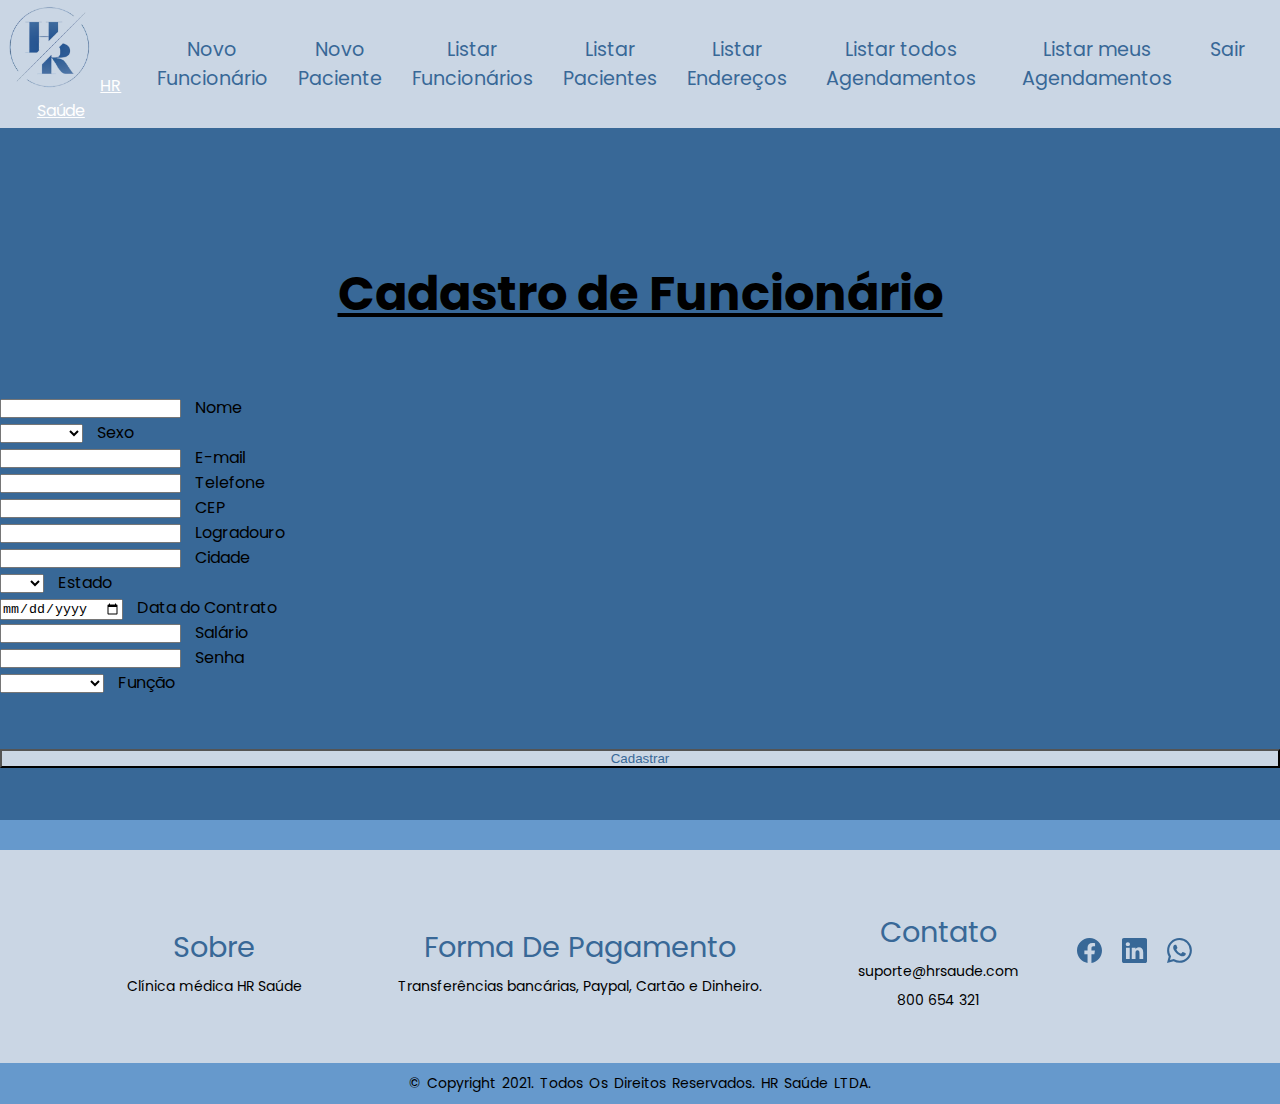
<file: parte_restrita_medico/novo_funcionario.html>
<!DOCTYPE html>
<html lang="pt-br">

<head>
    <meta charset="UTF-8">
    <meta http-equiv="X-UA-Compatible" content="IE=edge">
    <meta name="viewport" content="width=device-width, initial-scale=1">
    <link href="https://cdn.jsdelivr.net/npm/bootstrap@5.0.0-beta3/dist/css/bootstrap.min.css" rel="stylesheet" integrity="sha384-eOJMYsd53ii+scO/bJGFsiCZc+5NDVN2yr8+0RDqr0Ql0h+rP48ckxlpbzKgwra6" crossorigin="anonymous">
    <title>Novo Funcionário</title>
    <link rel="stylesheet" href="../css/style.css">
    <style>
        .especialidade {
            visibility: hidden;
        }

        .crm {
            visibility: hidden;
        }
        #modal{
            width: 100vw;
            height: 100vh;
            color: white;
            background-color: rgba(0, 0, 0, .7);
            position: fixed;
            top: 0px;
            left: 0px;
            z-index: 2000;                
        }
        .modal{
            display: none;
        }
        #btnmodal{
            background-color: #386897;
            color: #fff;
            border: 1px solid #386897;
        }
        #btnmodal:hover{
            border: 1px solid #cad6e4;
        }


        #modal-erro{
                width: 100vw;
                height: 100vh;
                color: white;
                background-color: rgba(0, 0, 0, .7);
                position: fixed;
                top: 0px;
                left: 0px;
                z-index: 2000;                
            }
        .modal-erro{
            display: none;
        }
    </style>

</head>

<body>
    <header>
        <nav class="fixed-top">
            <a href="index.php" class="navbar-brand">
                <img id="logo" src="../images/HR4-logo.png" alt="HR Saúde">HR Saúde
            </a>
            <div class="abrirMenu"><svg xmlns="http://www.w3.org/2000/svg" width="50" height="50" fill="currentColor" class="bi bi-list" viewBox="0 0 16 16">
                    <path fill-rule="evenodd" d="M2.5 12a.5.5 0 0 1 .5-.5h10a.5.5 0 0 1 0 1H3a.5.5 0 0 1-.5-.5zm0-4a.5.5 0 0 1 .5-.5h10a.5.5 0 0 1 0 1H3a.5.5 0 0 1-.5-.5zm0-4a.5.5 0 0 1 .5-.5h10a.5.5 0 0 1 0 1H3a.5.5 0 0 1-.5-.5z" />
                </svg></div>
            <ul class="menu">
                <li><a class="nav-link" href="novo_funcionario.html">Novo Funcionário</a></li>
                <li><a class="nav-link" href="novo_paciente.php">Novo Paciente</a></li>
                <li><a class="nav-link" href="listar_funcionarios.php">Listar Funcionários</a></li>
                <li><a class="nav-link" href="listar_pacientes.php">Listar Pacientes</a></li>
                <li><a class="nav-link" href="listar_enderecos.php">Listar Endereços</a></li>
                <li><a class="nav-link" href="listar_todos_agendamentos.php">Listar todos Agendamentos</a></li>
                <li><a class="nav-link" href="listar_meus_agendamentos.php">Listar meus Agendamentos</a></li>
                <li><a class="nav-link" href="../logout.php">Sair</a></li>
                <div class="fecharMenu"><svg xmlns="http://www.w3.org/2000/svg" width="50" height="50" fill="currentColor" class="bi bi-x-lg" viewBox="0 0 16 16">
                        <path d="M1.293 1.293a1 1 0 0 1 1.414 0L8 6.586l5.293-5.293a1 1 0 1 1 1.414 1.414L9.414 8l5.293 5.293a1 1 0 0 1-1.414 1.414L8 9.414l-5.293 5.293a1 1 0 0 1-1.414-1.414L6.586 8 1.293 2.707a1 1 0 0 1 0-1.414z" />
                    </svg></div>
            </ul>
        </nav>
        <script src="../js/app.js"></script>
    </header>
    <div class="container">
        <main>
            <div class="modal-erro container">
                <div id = "modal-erro"  class="modal-content align-items-center justify-content-center">
                    <svg xmlns="http://www.w3.org/2000/svg" width="60" height="60" color = "red" fill="currentColor" class="bi bi-x-circle mb-3" viewBox="0 0 16 16">
                        <path d="M8 15A7 7 0 1 1 8 1a7 7 0 0 1 0 14zm0 1A8 8 0 1 0 8 0a8 8 0 0 0 0 16z"/>
                        <path d="M4.646 4.646a.5.5 0 0 1 .708 0L8 7.293l2.646-2.647a.5.5 0 0 1 .708.708L8.707 8l2.647 2.646a.5.5 0 0 1-.708.708L8 8.707l-2.646 2.647a.5.5 0 0 1-.708-.708L7.293 8 4.646 5.354a.5.5 0 0 1 0-.708z"/>
                    </svg>
                    <br>
                    <h3> Erro ao fazer cadastro!</h3>
                    <h5> Um dos campos não foi inserido ou email já cadastrado!</h5>
                    <br>
                    <button type="button" class = "buttonCloseErro btn-danger w-25">Tente novamente</button>
                    
                </div>
            </div>
            <div class="modal container" >
                <div id = "modal"  class="modal-content align-items-center justify-content-center">
                    <svg xmlns="http://www.w3.org/2000/svg" width="60" height="60" color = #386897 fill="currentColor" class="bi bi-check2-circle mb-3" viewBox="0 0 16 16">
                        <path d="M2.5 8a5.5 5.5 0 0 1 8.25-4.764.5.5 0 0 0 .5-.866A6.5 6.5 0 1 0 14.5 8a.5.5 0 0 0-1 0 5.5 5.5 0 1 1-11 0z"/>
                        <path d="M15.354 3.354a.5.5 0 0 0-.708-.708L8 9.293 5.354 6.646a.5.5 0 1 0-.708.708l3 3a.5.5 0 0 0 .708 0l7-7z"/>
                    </svg>
                    <h3> Cadastro Concluído!</h3>
                    <br>
                    <button id = "btnmodal" type="button" class = "buttonClose w-25">Fechar</button>
                </div>
            </div>
            <div>
                <h1 class="titulo">Cadastro de Funcionário</h1>
            </div>
            <form>
                <div class="row">

                    <div class="form-floating mb-3 col-md-10">
                        <input type="text" class="form-control" id="nome" name="nome" placeholder="" minlength="3" required autocomplete="off">
                        <label for="nome" class="form-label">Nome</label>
                    </div>
                    <div class="form-floating col-md-2 mb-3">
                        <select id="sexo" name="sexo" class="form-select" required>
                            <option selected></option>
                            <option value="Masculino">Masculino</option>
                            <option value="Feminino">Feminino</option>
                        </select>
                        <label for="sexo" class="form-label">Sexo</label>
                    </div>
                    <div class="form-floating mb-3 col-md-8">
                        <input type="email" class="form-control" id="email" name="email" placeholder="" minlength="3" required autocomplete="off">
                        <label for="email" class="form-label">E-mail</label>
                    </div>
                    <div class="form-floating mb-3 col-md-4">
                        <input type="tel" class="form-control" id="telefone" name="telefone" placeholder="" minlength="3" required autocomplete="off">
                        <label for="tel" class="form-label">Telefone</label>
                    </div>
                    <div class="form-floating mb-3 col-md-4">
                        <input type="text" class="form-control" id="cep" name="cep" placeholder="" minlength="3" required autocomplete="off">
                        <label for="cep" class="form-label">CEP</label>
                    </div>
                    <div class="form-floating mb-3 col-md-8">
                        <input type="text" class="form-control" id="logradouro" name="logradouro" placeholder="" minlength="3" required autocomplete="off">
                        <label for="logradouro" class="form-label">Logradouro</label>
                    </div>
                    <div class="form-floating mb-3 col-md-6">
                        <input type="text" class="form-control" id="cidade" name="cidade" placeholder="" minlength="3" required autocomplete="off">
                        <label for="cidade" class="form-label">Cidade</label>
                    </div>
                    <div class="form-floating mb-3 col-md-2">
                        <select id="estado" name="estado" class="form-select" required>
                            <option selected></option>
                            <option value="AC">AC</option>
                            <option value="AL">AL</option>
                            <option value="AP">AP</option>
                            <option value="AM">AM</option>
                            <option value="BA">BA</option>
                            <option value="CE">CE</option>
                            <option value="DF">DF</option>
                            <option value="ES">ES</option>
                            <option value="GO">GO</option>
                            <option value="MA">MA</option>
                            <option value="MT">MT</option>
                            <option value="MS">MS</option>
                            <option value="MG">MG</option>
                            <option value="PA">PA</option>
                            <option value="PB">PB</option>
                            <option value="PR">PR</option>
                            <option value="PE">PE</option>
                            <option value="PI">PI</option>
                            <option value="RJ">RJ</option>
                            <option value="RN">RN</option>
                            <option value="RS">RS</option>
                            <option value="RO">RO</option>
                            <option value="RR">RR</option>
                            <option value="SC">SC</option>
                            <option value="SP">SP</option>
                            <option value="SE">SE</option>
                            <option value="TO">TO</option>
                        </select>
                        <label for="estado" class="form-label">Estado</label>
                    </div>
                    <div class="form-floating mb-3 col-md-4">
                        <input type="date" class="form-control" id="dataContrato" name="dataContrato" placeholder="" minlength="3" required autocomplete="off">
                        <label for="dataContrato" class="form-label">Data do Contrato</label>
                    </div>
                    <div class="form-floating mb-3 col-md-4">
                        <input type="text" class="form-control" id="salario" name="salario" placeholder="" minlength="3" required autocomplete="off">
                        <label for="salario" class="form-label">Salário</label>
                    </div>
                    <div class="form-floating mb-3 col-md-4">
                        <input type="password" class="form-control" id="senha" name="senha" placeholder="" minlength="3" required autocomplete="off">
                        <label for="senha" class="form-label">Senha</label>
                    </div>
                    <div class="form-floating mb-3 col-md-4">
                        <select id="funcao" name="funcao" class="form-select" required>
                            <option selected></option>
                            <option value="enfermeiro">Enfermeiro(a)</option>
                            <option value="medico">Médico(a)</option>
                            <option value="secretaria">Secretária(o)</option>
                            <option value="limpeza">Limpeza</option>
                            <option value="segurança">Segurança</option>
                            <option value="Tercerizado">Terceiro</option>
                        </select>
                        <label for="funcao" class="form-label">Função</label>
                    </div>
                    <div class="form-floating mb-3 col-md-8 especialidade">
                        <input type="text" class="form-control" id="especialidade" name="especialidade" placeholder="" autocomplete="off">
                        <label for="especialidade" class="form-label">Especialidade</label>
                    </div>
                    <div class="form-floating mb-3 col-md-4 crm">
                        <input type="text" class="form-control" id="crm" name="crm" placeholder="" autocomplete="off">
                        <label for="crm" class="form-label">CRM</label>
                    </div>
                    <div>
                        <button id="botao" class="btn btn-primary col-md-12" type="button" value="Cadastrar">Cadastrar</button>
                    </div>
                </div>
            </form>
        </main>
    </div>
    <script>
        window.onload = function(){
        //Busca cep

        function buscaEndereco(cep) {
            if (cep.length != 9) return;

            let xhr = new XMLHttpRequest();
            xhr.open("GET", "busca-endereco.php?cep=" + cep, true);

            xhr.onload = function() {
                if (xhr.status != 200) {
                    console.error("Falha inesperada: " + xhr.responseText);
                    return;
                }
                try {
                    var endereco = JSON.parse(xhr.responseText);
                } 
                catch (e) {
                    console.error("String JSON inválida: " + xhr.responseText);
                    return;
                }
                let form = document.querySelector("form");
                form.logradouro.value = endereco.logradouro;
                form.cidade.value = endereco.cidade;
                form.estado.value = endereco.estado;
            }

            xhr.onerror = function() {
                console.error("Erro de rede - requisição não finalizada");
            };

            xhr.send();
        }


        //Envia dados
        function enviaDadosPost() {

            let meuForm = document.querySelector("form");
            let formData = new FormData(meuForm);

            const options = {
                method: "POST",
                body: formData
            }

            fetch("cadastrar_funcionario.php", options)
                .then(response => response.json())
                .then(data =>{
                    console.log(data.success);
                    if(data.success == true){
                    document.querySelector(".modal").style.display = "block";
                    meuForm.reset();
                    }else{
                        throw new Error(response.status);
                    }
                     })
                .catch(error => {
                    console.error(error);
                    document.querySelector(".modal-erro").style.display = "block";
                })
        }

        const funcao = document.getElementById('funcao');
        const especialidade = document.querySelector('.especialidade');
        const crm = document.querySelector('.crm');

        funcao.addEventListener('change', (event) => {
            if (funcao.value == "medico") {
                especialidade.style.visibility = 'visible';
                crm.style.visibility = 'visible';
            } else {
                especialidade.style.visibility = 'hidden';
                crm.style.visibility = 'hidden';
            }
        });

        const inputCep = document.querySelector("#cep");
        inputCep.onkeyup = () => buscaEndereco(inputCep.value);
    
        const botao = document.querySelector("#botao");
        botao.onclick = enviaDadosPost;

        const modalErro = document.querySelector(".modal-erro");
        const buttonCloseErro = modalErro.querySelector(".buttonCloseErro");
        buttonCloseErro.addEventListener("click", function(){
            modalErro.style.display = "none";
    });

        const modal = document.querySelector(".modal");
        const buttonClose = modal.querySelector(".buttonClose");
        buttonClose.addEventListener("click", function(){
            modal.style.display = "none";
    });
        
    }
    </script>
    <footer class="footer">
        <div class="itens">
            <div>
                <h3>Sobre</h3>
                <p>Clínica médica HR Saúde</p>
            </div>
            <div>
                <h3>Forma de pagamento</h3>
                <p>Transferências bancárias, Paypal, Cartão e Dinheiro. </p>
            </div>
            <div>
                <h3>Contato</h3>
                <p>suporte@hrsaude.com</p>
                <p>800 654 321</p>
            </div>
            <ul class="icones">
                <li><a href="#"><svg xmlns="http://www.w3.org/2000/svg" width="25" height="25" fill="currentColor" class="bi bi-facebook" viewBox="0 0 16 16">
                            <path d="M16 8.049c0-4.446-3.582-8.05-8-8.05C3.58 0-.002 3.603-.002 8.05c0 4.017 2.926 7.347 6.75 7.951v-5.625h-2.03V8.05H6.75V6.275c0-2.017 1.195-3.131 3.022-3.131.876 0 1.791.157 1.791.157v1.98h-1.009c-.993 0-1.303.621-1.303 1.258v1.51h2.218l-.354 2.326H9.25V16c3.824-.604 6.75-3.934 6.75-7.951z" />
                        </svg></a></li>
                <li><a href="#"><svg xmlns="http://www.w3.org/2000/svg" width="25" height="25" fill="currentColor" class="bi bi-linkedin" viewBox="0 0 16 16">
                            <path d="M0 1.146C0 .513.526 0 1.175 0h13.65C15.474 0 16 .513 16 1.146v13.708c0 .633-.526 1.146-1.175 1.146H1.175C.526 16 0 15.487 0 14.854V1.146zm4.943 12.248V6.169H2.542v7.225h2.401zm-1.2-8.212c.837 0 1.358-.554 1.358-1.248-.015-.709-.52-1.248-1.342-1.248-.822 0-1.359.54-1.359 1.248 0 .694.521 1.248 1.327 1.248h.016zm4.908 8.212V9.359c0-.216.016-.432.08-.586.173-.431.568-.878 1.232-.878.869 0 1.216.662 1.216 1.634v3.865h2.401V9.25c0-2.22-1.184-3.252-2.764-3.252-1.274 0-1.845.7-2.165 1.193v.025h-.016a5.54 5.54 0 0 1 .016-.025V6.169h-2.4c.03.678 0 7.225 0 7.225h2.4z" />
                        </svg></a></li>
                <li><a href="#"><svg xmlns="http://www.w3.org/2000/svg" width="25" height="25" fill="currentColor" class="bi bi-whatsapp" viewBox="0 0 16 16">
                            <path d="M13.601 2.326A7.854 7.854 0 0 0 7.994 0C3.627 0 .068 3.558.064 7.926c0 1.399.366 2.76 1.057 3.965L0 16l4.204-1.102a7.933 7.933 0 0 0 3.79.965h.004c4.368 0 7.926-3.558 7.93-7.93A7.898 7.898 0 0 0 13.6 2.326zM7.994 14.521a6.573 6.573 0 0 1-3.356-.92l-.24-.144-2.494.654.666-2.433-.156-.251a6.56 6.56 0 0 1-1.007-3.505c0-3.626 2.957-6.584 6.591-6.584a6.56 6.56 0 0 1 4.66 1.931 6.557 6.557 0 0 1 1.928 4.66c-.004 3.639-2.961 6.592-6.592 6.592zm3.615-4.934c-.197-.099-1.17-.578-1.353-.646-.182-.065-.315-.099-.445.099-.133.197-.513.646-.627.775-.114.133-.232.148-.43.05-.197-.1-.836-.308-1.592-.985-.59-.525-.985-1.175-1.103-1.372-.114-.198-.011-.304.088-.403.087-.088.197-.232.296-.346.1-.114.133-.198.198-.33.065-.134.034-.248-.015-.347-.05-.099-.445-1.076-.612-1.47-.16-.389-.323-.335-.445-.34-.114-.007-.247-.007-.38-.007a.729.729 0 0 0-.529.247c-.182.198-.691.677-.691 1.654 0 .977.71 1.916.81 2.049.098.133 1.394 2.132 3.383 2.992.47.205.84.326 1.129.418.475.152.904.129 1.246.08.38-.058 1.171-.48 1.338-.943.164-.464.164-.86.114-.943-.049-.084-.182-.133-.38-.232z" />
                        </svg></a></li>
            </ul>
        </div>
        <div class="cop">
            <p>&copy; Copyright 2021. Todos os direitos reservados. HR Saúde LTDA.</p>
        </div>
    </footer>
</body>

</html>
</file>
<file: css/style.css>
@import url('https://fonts.googleapis.com/css2?family=Poppins:wght@100;200;300;400;500;600;700&display=swap');

*{
    margin: 0;
    padding: 0;
}

/*geral*/
body {
    font-family: "Poppins", sans-serif;
    background-color: #386897;
}

p {
    color: #cad6e4;
    font-size: 15;
    text-align: center;
}

.row {
    margin: 50px 0;
}

h3 {
    text-align: center;
}

/* Barra */
header,
.navbar {
    background-color: #cad6e4;
    margin-bottom: 130px;
}

#nav-container {
    padding-top: 0;
    padding-bottom: 0;
}

#logo{
    margin: 0;
    width: 100px;
    height: 90.69px;
}
#logo:hover{
    -webkit-transform: scale(1.1);
            transform: scale(1.1);
}

.navbar-brand {
    padding: 0;
    color: #386897;
}

.navbar-brand:hover {
    color: #fff;
}


.navbar-expand-lg .navbar-nav .nav-link {
    padding: 1rem .8rem;
}

/*Verificar*/
nav{
    background-color: #cad6e4;
    color: #386897;
    display: flex;
    justify-content: space-between;
    text-align: center;
}

nav .menu{
    display: flex;
    list-style: none;
    margin: 20px;
}

nav .menu li a{
    display: inline-block;
    padding: 15px;
    text-decoration: none;
    justify-content: end;
    align-items: center;
    color: #386897;
    font-size: 1.2rem;
}

nav .menu li a:hover{
    color: #fff;
    cursor: pointer;
}

nav .abrirMenu{
    font-size: 2rem;
    margin: 20px;
    display: none;
    cursor: pointer;
}

nav .menu .fecharMenu, .icons i{
    font-size: 2rem;
    display: none;
    cursor: pointer;
}

@media(max-width: 1200px){
    nav .menu{
        margin: 0;
        padding: 0;
        height: 100vh;
        position: fixed;
        top: 0;
        right: 0;
        left: 0;
        z-index: 10;
        flex-direction: column;
        justify-content: center;
        align-items: center;
        background: #cad6e4;
        transition: top 1s ease;
        display: none;
    }
    nav .menu .fecharMenu{
        display: block;
        position: absolute;
        top: 20px;
        right: 20px;

    }
    nav .abrirMenu{
        display: block;
    }
    nav .menu li a:hover{
        background: none;
        font-size: 1.3rem;
    }
    .titulo{
        font-size: 30px; 
        margin-top: 70px;
        margin-bottom: 30px;

        }
    .container{
        padding-top: 5px;
    }
}
/* botao */


.main-btn {
    background-color: #cad6e4;
    color: #386897;
    text-transform: uppercase;
    width: 200px;
    height: 60px;
    padding: 10px 20px;
    border-radius: 30px;
    border: 3px solid transparent;
    transition: .5s;
    text-decoration: none;
}

.main-btn:hover {
    text-decoration: none;
    color: #cad6e4;
    background-color: transparent;
    border-color: #cad6e4;
}


/* titulo */


.titulo {
    margin: 0px 0 65px 0;
    font-size: 3em;
    text-align: center;
    text-decoration: underline;
    
}

img {
    border-radius: 20px;
    width: 100%;
    height: 100%;
    -webkit-transition: -webkit-transform .5s ease;
    transition: transform .5s ease;
}
.medica {
    border-radius: 10px;
    width: 50%;
    margin-left: auto;
    margin-right: auto;
    display: block;
}

#msgErro {
    display: none;
    color: rgb(202, 96, 96);
    font-size: 20px;
    text-align: center;
    margin-bottom: 30px;
}

label{
    margin-left: 10px;
}

.btn-primary{
    background-color: #cad6e4;
    color: #386897;
    width: 100%;
}

.btn-primary:hover{
    text-decoration: none;
    color: #cad6e4;
    background-color: transparent;
    border-color: #cad6e4;
}

/*Galeria*/



.lbox {
    visibility: hidden;
    opacity: 0;
}

.lbox:target {
    opacity: 1;
    visibility: visible;
    width: 100%;
    height: 100%;
    top: 0;
    left: 0;
    background: rgba(10, 10, 10, .7);
    position: fixed;
}

/*Footer*/

.footer{
    background: #cad6e4;
    height: auto;
    width: 100%;
    padding-top: 10px;
    border-top: 30px solid #6699cc;
    color: #386897;
}
.itens{
    display: flex;
    align-items: center;
    justify-content: center;
    flex-direction: row;
    text-align: center;
}
.itens div{
    margin: 3rem;
}
.itens p{
    color: black;
}
.itens h3{
    font-size: 1.8rem;
    font-weight: 400;
    text-transform: capitalize;
    line-height: 3rem;
}
.itens p{
    max-width: 500px;
    margin: 1px auto;
    line-height: 28px;
    font-size: 14px;
}
.icones{
    list-style: none;
    display: flex;
    align-items: center;
    justify-content: center;
    margin: 1rem 0 2rem 0;
    padding: 0;
}
.icones li{
    margin: 0 10px;
}
.itens a{
    text-decoration: none;
    color: #386897;
}
.itens a svg{
    font-size: 1.1rem;
    transition: color .4s ease;
}
.itens a:hover svg{
    color: #fff;
}
.cop{
    background: #6699cc;
    width: 100%;
    padding: 10px 0;
    text-align: center; 
}
.cop p{
    font-size: 14px;
    word-spacing: 2px;
    text-transform: capitalize;
    color: black;
}


/*responsividade do site*/

@media(max-width: 768px){
    p{
        text-align: center;
    }
    .container{
        padding: 20px 0;
        justify-content: center;
    }
    .h3{
        text-align: center;
        margin-top: 50px;
    }
    img{
        margin-bottom: 30px;

    }
    #logo{
        margin-bottom: 0;
    }
    .main-btn{
        margin: 0 0 0 0;
    }

    .itens{
        flex-direction: column;
    }

    .itens div{
        margin: 0;
    }
}
</file>
